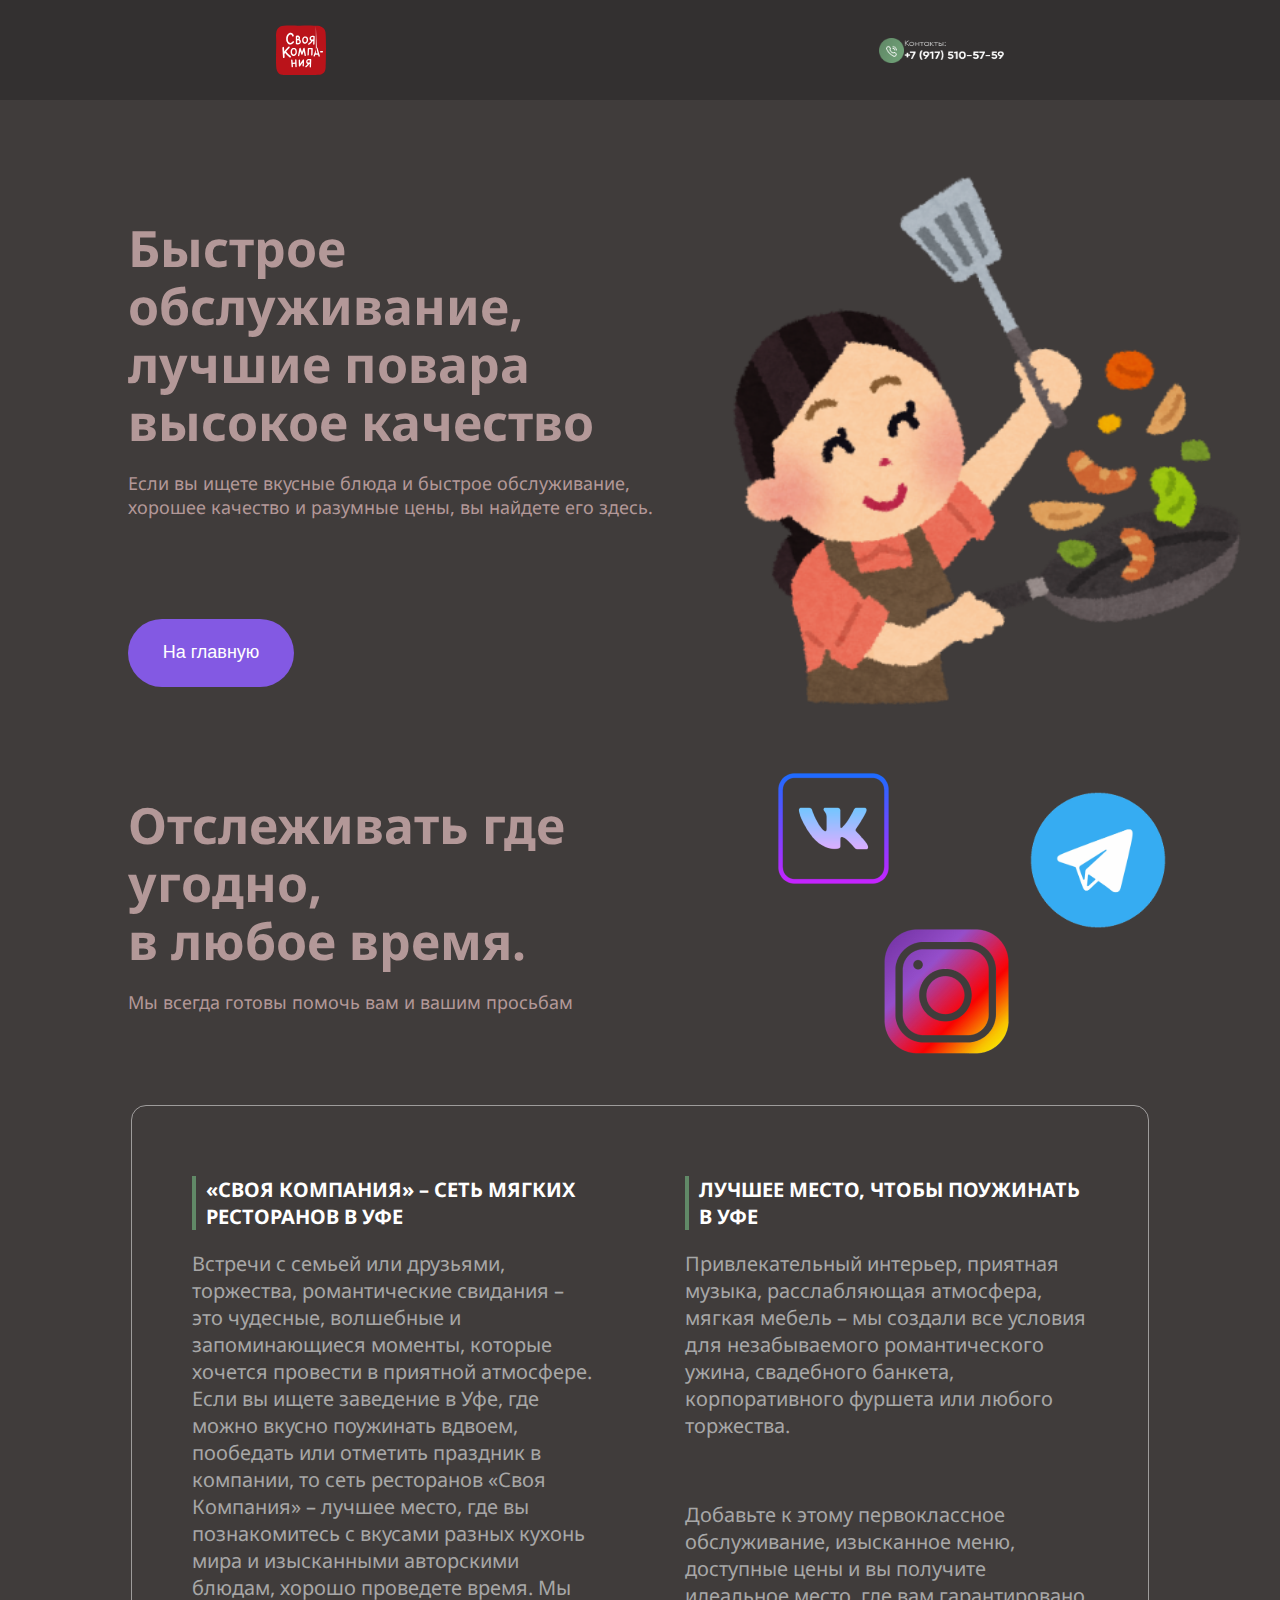
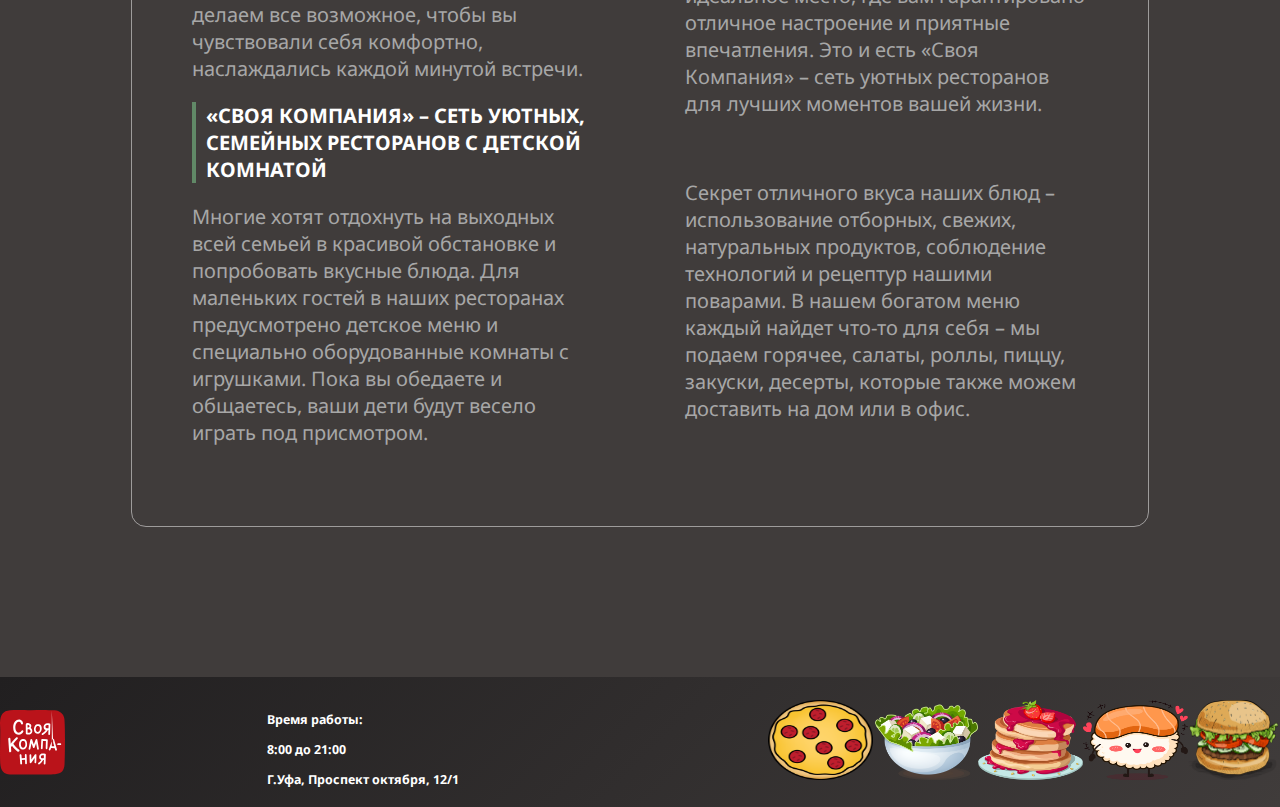
<file: pages/aboutUs.html>
<!DOCTYPE html>
<html lang="en">

<head>
  <meta charset="UTF-8">
  <meta http-equiv="X-UA-Compatible" content="IE=edge">
  <link rel="stylesheet" href="../styles/style.css">
  <meta name="viewport" content="width=device-width, initial-scale=1.0">
  <title>Document</title>
</head>

<body>
  <header>
    <a href="../index.html" class="logo">
      <svg width="73" height="73" viewBox="0 0 73 73" fill="none" xmlns="http://www.w3.org/2000/svg">
        <path fill-rule="evenodd" clip-rule="evenodd"
          d="M0.228241 59.6241C0.666241 68.9941 5.04624 72.4091 11.4702 72.3361H18.2602C22.5672 72.3361 51.4022 72.6991 61.7682 72.0361C69.3602 71.6001 72.0612 67.8961 72.4982 60.9221C72.7902 56.4181 73.5202 21.4771 72.2782 9.92711C71.7682 5.06011 68.1182 2.00911 63.6642 0.70111C61.0362 -0.01589 57.7512 0.34811 54.9782 0.21211C48.2612 -0.08789 41.1802 0.13011 34.6832 0.27511C30.8132 0.34811 18.9882 -0.37889 11.3962 0.27511C3.14824 1.00211 0.373241 5.36011 0.00824065 14.3681C-0.0647593 17.0561 0.373241 20.2521 0.300241 24.0301C0.300241 33.9101 -0.283759 49.7461 0.227241 59.6251L0.228241 59.6241Z"
          fill="#BA131A"></path>
        <path
          d="M25.9233 14.6581C26.0693 15.3121 25.6313 15.9661 24.9733 16.1831C24.8247 16.2346 24.6665 16.2521 24.5102 16.2342C24.354 16.2164 24.2037 16.1636 24.0706 16.0799C23.9374 15.9962 23.8248 15.8837 23.741 15.7506C23.6572 15.6175 23.6043 15.4673 23.5863 15.3111C23.5863 15.3111 23.2213 13.2771 21.3863 13.2041H21.2403C20.2903 13.2041 19.4153 13.7121 18.6853 14.5841C17.8823 15.6011 17.3713 16.9811 17.2253 18.7971V19.3771C17.2253 20.6121 17.3713 21.7021 17.6633 22.5731C17.9553 23.3731 18.3203 24.0991 18.9033 24.5331C19.0493 24.6781 19.1953 24.8231 19.3413 24.8961C19.9983 25.3321 20.7283 25.4761 21.4583 25.4041C22.1883 25.2591 22.9183 24.8961 23.5753 24.1691C23.7953 23.9511 23.9403 23.7331 24.1593 23.4431C24.5243 22.8631 25.3273 22.6431 25.8393 23.0071C26.3513 23.3711 26.4963 24.1071 26.0593 24.6771C25.8327 25.0466 25.5632 25.388 25.2563 25.6941C24.1613 26.8561 22.9203 27.5841 21.6793 27.8011C20.3653 28.0191 19.0513 27.7281 17.9563 27.0011C17.7363 26.8561 17.4463 26.6381 17.2263 26.4211C16.4233 25.6951 15.8393 24.6781 15.4013 23.5151C15.0363 22.3531 14.8173 21.0451 14.8173 19.5921V18.8661C14.8903 16.4691 15.6933 14.5061 16.8613 13.0541C18.1013 11.5291 19.7083 10.6571 21.4613 10.6571H21.7533C25.1833 10.9471 25.9133 14.5801 25.9133 14.6521L25.9233 14.6581ZM48.5533 56.1381C47.8963 57.1551 47.1663 58.0281 46.5093 58.8261C45.7793 59.6261 44.9763 60.2791 44.2463 60.8601C43.8083 61.2231 43.1513 61.1501 42.8593 60.7151C42.5673 60.2801 42.7133 59.6151 43.1513 59.2621C43.8083 58.7541 44.5383 58.1621 45.1953 57.4461L46.3633 56.0661C45.0493 55.7761 43.8813 54.8311 44.0273 52.5791C44.3193 47.4941 50.0133 48.8741 50.7433 49.0921C51.1813 49.1651 51.4733 49.5281 51.4733 50.0361L51.1083 60.2061C51.1083 60.7861 50.5983 61.3061 50.0863 61.3061C49.5023 61.3791 49.0643 60.9431 49.1363 60.3621L49.2823 56.0761C48.9173 56.0761 48.7723 56.1491 48.5523 56.1491L48.5533 56.1381ZM49.2103 53.9581L49.2833 50.9081C48.1883 50.7631 45.9983 50.6181 45.9253 52.5061C45.7793 54.5401 48.0423 54.2491 49.2103 53.9591V53.9581ZM33.1503 50.7621C33.1503 50.1821 33.5883 49.6621 34.1003 49.6001C34.6843 49.5271 35.1223 49.9631 35.1223 50.4721L35.2683 55.7021L39.1383 50.1091C39.5033 49.6011 40.0883 49.4551 40.5253 49.7461C40.8173 49.9641 40.9633 50.2541 40.8903 50.6181L40.7443 58.7541C40.7443 59.3341 40.2343 59.8541 39.7223 59.8541C39.1383 59.9271 38.7003 59.4911 38.7723 58.9101L38.9183 53.9701L35.1953 59.3461C35.0493 59.6361 34.7573 59.7821 34.3923 59.8561C33.8083 59.9291 33.3703 59.4931 33.3703 58.9841L33.1503 50.7741V50.7621ZM24.3903 54.3221L28.0403 53.9591L27.8943 50.5451C27.8943 49.9651 28.3323 49.4451 28.8443 49.3831C29.4283 49.3101 29.8663 49.6731 29.8663 50.2551L30.2313 59.6991C30.2313 60.2791 29.7933 60.7991 29.2813 60.8611C28.6973 60.9341 28.2593 60.5711 28.2593 59.9891L28.1133 55.9211L24.5363 56.2841L24.8283 59.9161C24.9013 60.4961 24.4633 61.0161 23.8783 61.0781C23.2933 61.1401 22.8563 60.7881 22.7833 60.2781L22.0533 50.8341C21.9803 50.2541 22.4183 49.7341 23.0033 49.6721C23.5883 49.6101 24.0253 49.9621 24.0983 50.4721L24.3903 54.3221ZM65.1983 39.4301C64.6143 39.4301 64.2483 38.9941 64.2483 38.4131C64.3213 37.8331 64.7583 37.3961 65.3433 37.3131H67.8253C68.4093 37.3131 68.7753 37.7491 68.7753 38.3301C68.7023 38.9101 68.2653 39.3471 67.6803 39.4301H65.1983ZM58.1903 40.6651L60.8903 40.7381L59.7223 36.5981L58.189340.6661L58.1903 40.6651ZM61.4753 42.8451L57.3873 42.7721L56.7303 44.6621C56.5103 45.2421 55.9273 45.5341 55.4163 45.3881C54.9053 45.2421 54.6133 44.6621 54.8323 44.1531L58.8473 33.1831C59.0673 32.6031 59.6503 32.3111 60.1613 32.4571C60.3027 32.4909 60.432 32.563 60.535 32.6655C60.6381 32.768 60.7108 32.8969 60.7453 33.0381L63.9573 44.2981C64.1033 44.8061 63.8113 45.4601 63.2273 45.6061C62.7173 45.8241 62.1323 45.5331 61.9873 45.0261L61.4773 42.8461L61.4753 42.8451ZM47.8973 42.8451C47.8973 43.4251 47.3873 43.9451 46.8753 43.9451C46.2913 43.9451 45.8533 43.5091 45.9253 43.0011L46.3633 33.7751C46.3633 33.1951 46.8733 32.6751 47.3853 32.6751H47.5313L52.7873 32.7481C53.2973 32.7481 53.6633 33.1841 53.6633 33.6921L53.2983 42.8451C53.2983 43.4251 52.7883 43.9451 52.2763 43.9451C51.6923 44.0181 51.2543 43.5821 51.3263 43.0011L51.5463 34.7911L48.2613 34.7181L47.8963 42.8541L47.8973 42.8451ZM34.1003 43.7891C33.9543 44.3691 33.4433 44.7331 32.9323 44.7331C32.4223 44.6601 32.0563 44.1531 32.1293 43.6331L34.0993 33.5361C34.2453 32.9561 34.7563 32.5921 35.2673 32.5921C35.4463 32.6224 35.6143 32.6986 35.7551 32.8132C35.8958 32.9278 36.0044 33.077 36.0703 33.2461L37.9683 38.7661L39.9383 33.3901C40.1583 32.8101 40.7413 32.5181 41.2523 32.6641C41.6173 32.7371 41.8363 33.1001 41.9093 33.4641L43.6613 43.4161C43.6973 43.684 43.636 43.9559 43.4887 44.1824C43.3414 44.409 43.1177 44.5753 42.8583 44.6511C42.2743 44.7961 41.7633 44.5061 41.6903 43.9251L40.5223 37.4601L38.8423 42.0371C38.7693 42.3271 38.5503 42.5451 38.2583 42.6911C37.7483 42.9091 37.1633 42.6911 37.0183 42.1831L35.4123 37.4611L34.0983 43.7811L34.1003 43.7891ZM25.0483 34.8521C24.6833 34.9971 24.3183 35.2881 24.0983 35.6521C23.8063 36.0881 23.5883 36.5961 23.5143 37.1781C23.2943 38.2781 23.3683 39.5031 23.7343 40.4481C24.0263 41.2481 24.5373 41.7561 25.0483 42.0461C25.4133 42.2641 25.7783 42.2641 26.2163 42.2641C26.5813 42.1911 27.0193 42.0461 27.3113 41.7541C28.7713 40.5921 28.7713 37.9041 28.1873 36.3781C28.0413 35.8701 27.7493 35.5061 27.4573 35.2161C26.8003 34.7081 25.7053 34.5621 25.0473 34.8531L25.0483 34.8521ZM24.4643 32.9621C25.4792 32.5991 26.5885 32.5991 27.6033 32.9621C28.7713 33.3981 29.5733 34.3421 30.0133 35.5771C30.4533 36.8121 30.5233 38.4101 30.3783 39.7901V40.0081C30.1583 41.4611 29.3563 42.6231 28.4083 43.4221C27.7513 43.9321 27.0213 44.2941 26.2083 44.3661C25.4053 44.5111 24.6753 44.3661 23.9453 44.0031C23.0693 43.5671 22.3393 42.6951 21.8283 41.4611C21.3183 40.0081 21.1713 38.4111 21.4633 36.9571C21.6093 36.0851 21.9733 35.2871 22.4133 34.5601C22.9973 33.8341 23.6533 33.2531 24.4573 32.9621H24.4643ZM21.4713 44.6581C21.9813 45.0211 22.0553 45.8201 21.6173 46.4011C21.1793 46.9821 20.4493 47.1271 19.9373 46.7641C18.6973 45.8201 17.2373 44.5121 15.9223 43.1321C15.0463 42.1881 14.1703 41.1721 13.4403 40.0821L12.3453 41.7521L12.6373 46.1101C12.7103 46.7641 12.1993 47.4181 11.5423 47.5631C10.8853 47.7081 10.3023 47.2001 10.2283 46.5461L9.27832 32.6711C9.20532 32.0171 9.71632 31.3631 10.3733 31.2181C11.0303 31.0731 11.6133 31.5811 11.6873 32.2351L12.0523 37.9011L13.6583 35.7941C15.1913 33.9041 16.7243 32.3071 18.1113 30.9271C18.6213 30.4171 19.3513 30.4171 19.7913 30.9271C20.2313 31.4371 20.1563 32.1621 19.6453 32.6701C18.1298 34.0956 16.715 35.6246 15.4113 37.2461C15.2653 37.4641 15.1193 37.6091 14.9013 37.8261C15.7104 39.0334 16.6135 40.175 17.6023 41.2401C18.9893 42.6201 20.3023 43.8551 21.4723 44.6541L21.4713 44.6581ZM53.6643 22.6481C53.1543 23.5201 52.2773 24.5381 51.3283 25.4811C50.3063 26.4981 49.1283 27.4411 48.1163 27.9511C48.0037 28.0192 47.8777 28.0621 47.7469 28.0768C47.6161 28.0915 47.4837 28.0776 47.3588 28.0362C47.2338 27.9947 47.1194 27.9267 47.0233 27.8367C46.9273 27.7467 46.8519 27.637 46.8023 27.5151C46.5823 27.0071 46.8753 26.4151 47.3863 26.1351C48.1893 25.6991 49.1383 24.9731 50.0143 24.1011C50.5243 23.5911 51.0363 23.0011 51.4013 22.5031C50.0873 22.1401 49.2013 21.2681 48.9913 19.5251C48.9183 19.0171 48.9913 18.4251 49.1373 17.9271C49.3573 17.2011 49.7213 16.4741 50.3773 15.9671C51.0333 15.4601 51.8373 15.0951 52.9323 14.9501C53.7353 14.8771
54.6843 14.9501 55.8523 15.2501C56.2903 15.3231 56.5823 15.6861 56.5823 16.1941L56.2173 26.9441C56.2173 27.5241 55.7073 28.0441 55.1953 28.0441C54.6113 28.1171 54.1733 27.6811 54.2453 27.1001L54.3913 22.5961C54.1713 22.5961 53.9533 22.5961 53.6613 22.6691L53.6643 22.6481ZM54.4673 20.4681L54.6133 17.0541C53.9563 16.9091 53.4453 16.9091 52.9333 16.9091C52.3493 16.9821 51.9113 17.1271 51.6193 17.3451C51.3993 17.5631 51.1813 17.8531 51.1093 18.1451C51.1093 18.5081 51.0363 18.7991 51.1093 19.0891C51.1823 19.9611 51.6193 20.3241 52.2773 20.4691C52.8613 20.6871 53.6643 20.6141 54.4773 20.4691L54.4673 20.4681ZM41.8373 17.9981C41.2533 18.2161 40.8153 18.6521 40.5233 19.2331C40.2313 19.8871 40.0133 20.6861 40.0853 21.4851C40.0853 21.9951 40.1583 22.5851 40.3773 23.0111C40.5973 23.6651 41.0343 24.1731 41.3993 24.3911C41.7643 24.6091 42.1293 24.6091 42.4943 24.6091C42.8593 24.5361 43.2243 24.3911 43.5893 24.1731C44.0993 23.8101 44.5393 23.1561 44.6843 22.4301C44.7573 21.9201 44.8303 21.3301 44.8303 20.8321C44.8303 20.1061 44.6843 19.4521 44.3923 18.9421C44.1003 18.3621 43.5893 18.0701 43.0053 17.9981C42.6403 17.9251 42.2023 17.9251 41.8373 17.9981ZM41.3273 16.1081C41.7745 15.9594 42.2431 15.8857 42.7143 15.8901C43.0793 15.8901 43.4443 15.8901 43.8093 15.9631C44.9773 16.1811 45.7793 16.8351 46.2193 17.7061C46.6573 18.5061 46.8763 19.5221 46.8763 20.4661C46.8763 21.1921 46.8033 21.9191 46.6563 22.5731C46.3643 23.9531 45.6343 24.9701 44.6863 25.6971C44.3943 25.9151 44.0293 26.1331 43.6643 26.2771C42.8613 26.6401 41.9843 26.7131 41.1093 26.4951C40.831 26.4306 40.5614 26.3329 40.3063 26.2041C39.5033 25.7681 38.8463 25.0421 38.4813 23.8791C38.248 23.176 38.1248 22.4409 38.1163 21.7001C38.1163 20.6001 38.3363 19.4481 38.8463 18.4301C39.3563 17.3301 40.1603 16.5401 41.3283 16.1051L41.3273 16.1081ZM30.9603 19.7421C31.5443 19.6691 32.0553 19.5971 32.4933 19.3791C32.6991 19.2646 32.8694 19.0955 32.9853 18.8905C33.1012 18.6855 33.1583 18.4525 33.1503 18.2171C33.1503 18.0721 33.1503 17.9271 33.0773 17.8541C32.7853 17.0541 31.8373 16.7541 30.9603 16.8371V19.7431V19.7421ZM30.9603 21.7761V25.5531C31.1803 25.5531 31.3983 25.6261 31.5443 25.6261C32.4203 25.6261 33.0773 25.4811 33.5883 25.1901C34.0263 24.9001 34.3183 24.5361 34.3183 24.0281C34.3913 22.7201 33.4423 21.7031 32.2743 21.7031C31.8363 21.6301 31.3243 21.7761 30.9603 21.7761ZM35.1203 17.9991C35.1203 18.8711 34.9003 19.5971 34.4633 20.1791C34.7553 20.3241 34.9733 20.5421 35.1933 20.7591C35.8503 21.4851 36.2883 22.4291 36.3613 23.4471C36.4343 26.3531 33.8793 27.7331 31.2613 27.5871C30.7513 27.5871 30.2393 27.5141 29.6553 27.3691C29.2903 27.2961 28.9983 26.9331 28.9983 26.4971L28.9253 16.1821C28.9253 15.6741 29.2173 15.2381 29.7283 15.0201C30.3123 14.8021 30.8963 14.7301 31.4083 14.7301C32.2113 14.7301 33.0143 14.9481 33.6083 15.3101C34.2653 15.6731 34.7763 16.2541 34.9953 16.9801C35.0683 17.3431 35.1413 17.6341 35.1413 17.9971L35.1203 17.9991Z"
          fill="white"></path>
      </svg>
    </a>
    <a href="tel:89175105759" class="contacts">
      <img src="../media/Calling.png" alt="phone icon" />
      <img src="../media/Контакты_ +7 (917) 510-57-59.png" alt="number" />
    </a>
    <!-- <a href="/pages/login.html" class="login">
      <svg width="24" height="24" viewBox="0 0 24 24" fill="none" xmlns="http://www.w3.org/2000/svg">
        <circle cx="11.5788" cy="7.27803" r="4.77803" stroke="white" stroke-width="1.5" stroke-linecap="round"
          stroke-linejoin="round" />
        <path fill-rule="evenodd" clip-rule="evenodd"
          d="M4.00002 18.7014C3.99873 18.3655 4.07385 18.0337 4.2197 17.7311C4.67736 16.8158 5.96798 16.3307 7.03892 16.111C7.81128 15.9462 8.59431 15.836 9.38217 15.7815C10.8408 15.6533 12.3079 15.6533 13.7666 15.7815C14.5544 15.8367 15.3374 15.9468 16.1099 16.111C17.1808 16.3307 18.4714 16.77 18.9291 17.7311C19.2224 18.3479 19.2224 19.064 18.9291 19.6808C18.4714 20.6419 17.1808 21.0812 16.1099 21.2918C15.3384 21.4634 14.5551 21.5766 13.7666 21.6304C12.5794 21.7311 11.3866 21.7494 10.1968 21.6854C9.92221 21.6854 9.65677 21.6854 9.38217 21.6304C8.59663 21.5773 7.81632 21.4641 7.04807 21.2918C5.96798 21.0812 4.68652 20.6419 4.2197 19.6808C4.0746 19.3747 3.99955 19.0401 4.00002 18.7014Z"
          stroke="white" stroke-width="1.5" stroke-linecap="round" stroke-linejoin="round" />
      </svg>
      Войти
    </a> -->
  </header>

  <div class="main">
    <div class="greetings">
      <div class="greetings__body">
        <div class="greetings__title"> Быстрое обслуживание, <br>
          лучшие повара <br>
          высокое качество
        </div>
        <div class="greetings__text">
          Если вы ищете вкусные блюда и быстрое обслуживание,
          хорошее качество и разумные цены,
          вы найдете его здесь.
        </div>
        <a href="../index.html">
          <button class="greetings__button">
            На главную
          </button>
        </a>
      </div>
      <div class="greetings__image">
        <img src="../media/Povor.png" alt="Повор">
      </div>
    </div>

    <div class="navigation">
      <div class="navigation__body">
        <div class="navigation__title">
          Отслеживать
          где угодно, <br>
          в любое время.
        </div>
        <div class="navigation__text">
          Мы всегда готовы помочь вам
          и вашим просьбам
        </div>
      </div>
      <div class="navigation__image">
        <a class="nav-item-1" href="https://vk.com/sk_withlove"><img src="../media/VK.png" alt="Вконтакте"></a>
        <a class="nav-item-2" href="https://instagram.com/svoya_kompaniya_official?igshid=YmMyMTA2M2Y="> <img
            src="../media/Inst.png" alt="Инстаграм"></a>
        <a class="nav-item-3" href="https://t.me/+wVzuZGmOj-xkMjVi"><img src="../media/Telega.png" alt="Телеграм"></a>
      </div>
    </div>

    <div class="article">

      <div class="article-body">
        <h1 class="article-h1">«Своя Компания» – сеть мягких ресторанов в Уфе</h1>
        <p class="article-p">
          Встречи с семьей или друзьями, торжества, романтические свидания – это чудесные, волшебные и
          запоминающиеся
          моменты, которые хочется провести в приятной атмосфере.
          Если вы ищете заведение в Уфе, где можно вкусно поужинать вдвоем, пообедать или отметить праздник в
          компании, то сеть ресторанов
          «Своя Компания» – лучшее место, где вы познакомитесь с вкусами разных кухонь мира и изысканными авторскими
          блюдам, хорошо проведете время.
          Мы делаем все возможное, чтобы вы чувствовали себя комфортно, наслаждались каждой минутой встречи.
        </p>
        <h1 class="article-h1">«Своя Компания» – сеть уютных, семейных ресторанов с детской комнатой</h1>
        <p class="article-p">
          Многие хотят отдохнуть на выходных всей семьей в красивой обстановке и попробовать вкусные блюда. Для
          маленьких гостей в наших ресторанах предусмотрено детское меню и специально оборудованные комнаты с
          игрушками. Пока вы обедаете и общаетесь, ваши дети будут весело играть под присмотром.
        </p>

      </div>


      <div class="article-body">
        <h1 class="article-h1">Лучшее место, чтобы поужинать в Уфе</h1>
        <p class="article-p">
          Привлекательный интерьер, приятная музыка, расслабляющая атмосфера, мягкая мебель – мы создали все условия
          для незабываемого романтического ужина, свадебного банкета, корпоративного фуршета или любого торжества.
        </p>
        <br />
        <p class="article-p">
          Добавьте к этому первоклассное обслуживание, изысканное меню, доступные цены и вы получите идеальное место,
          где вам гарантировано отличное настроение и приятные впечатления. Это и есть «Своя Компания» – сеть уютных
          ресторанов для лучших моментов вашей жизни.
        </p>
        <br />
        <p class="article-p">
          Секрет отличного вкуса наших блюд – использование отборных, свежих, натуральных продуктов, соблюдение
          технологий и рецептур нашими поварами. В нашем богатом меню каждый найдет что-то для себя – мы подаем
          горячее, салаты, роллы, пиццу, закуски, десерты, которые также можем доставить на дом или в офис.
        </p>
      </div>

    </div>

    <div class="footer">
      <svg width="73" height="73" viewBox="0 0 73 73" fill="none" xmlns="http://www.w3.org/2000/svg">
        <path fill-rule="evenodd" clip-rule="evenodd"
          d="M0.228241 59.6241C0.666241 68.9941 5.04624 72.4091 11.4702 72.3361H18.2602C22.5672 72.3361 51.4022 72.6991 61.7682 72.0361C69.3602 71.6001 72.0612 67.8961 72.4982 60.9221C72.7902 56.4181 73.5202 21.4771 72.2782 9.92711C71.7682 5.06011 68.1182 2.00911 63.6642 0.70111C61.0362 -0.01589 57.7512 0.34811 54.9782 0.21211C48.2612 -0.08789 41.1802 0.13011 34.6832 0.27511C30.8132 0.34811 18.9882 -0.37889 11.3962 0.27511C3.14824 1.00211 0.373241 5.36011 0.00824065 14.3681C-0.0647593 17.0561 0.373241 20.2521 0.300241 24.0301C0.300241 33.9101 -0.283759 49.7461 0.227241 59.6251L0.228241 59.6241Z"
          fill="#BA131A"></path>
        <path
          d="M25.9233 14.6581C26.0693 15.3121 25.6313 15.9661 24.9733 16.1831C24.8247 16.2346 24.6665 16.2521 24.5102 16.2342C24.354 16.2164 24.2037 16.1636 24.0706 16.0799C23.9374 15.9962 23.8248 15.8837 23.741 15.7506C23.6572 15.6175 23.6043 15.4673 23.5863 15.3111C23.5863 15.3111 23.2213 13.2771 21.3863 13.2041H21.2403C20.2903 13.2041 19.4153 13.7121 18.6853 14.5841C17.8823 15.6011 17.3713 16.9811 17.2253 18.7971V19.3771C17.2253 20.6121 17.3713 21.7021 17.6633 22.5731C17.9553 23.3731 18.3203 24.0991 18.9033 24.5331C19.0493 24.6781 19.1953 24.8231 19.3413 24.8961C19.9983 25.3321 20.7283 25.4761 21.4583 25.4041C22.1883 25.2591 22.9183 24.8961 23.5753 24.1691C23.7953 23.9511 23.9403 23.7331 24.1593 23.4431C24.5243 22.8631 25.3273 22.6431 25.8393 23.0071C26.3513 23.3711 26.4963 24.1071 26.0593 24.6771C25.8327 25.0466 25.5632 25.388 25.2563 25.6941C24.1613 26.8561 22.9203 27.5841 21.6793 27.8011C20.3653 28.0191 19.0513 27.7281 17.9563 27.0011C17.7363 26.8561 17.4463 26.6381 17.2263 26.4211C16.4233 25.6951 15.8393 24.6781 15.4013 23.5151C15.0363 22.3531 14.8173 21.0451 14.8173 19.5921V18.8661C14.8903 16.4691 15.6933 14.5061 16.8613 13.0541C18.1013 11.5291 19.7083 10.6571 21.4613 10.6571H21.7533C25.1833 10.9471 25.9133 14.5801 25.9133 14.6521L25.9233 14.6581ZM48.5533 56.1381C47.8963 57.1551 47.1663 58.0281 46.5093 58.8261C45.7793 59.6261 44.9763 60.2791 44.2463 60.8601C43.8083 61.2231 43.1513 61.1501 42.8593 60.7151C42.5673 60.2801 42.7133 59.6151 43.1513 59.2621C43.8083 58.7541 44.5383 58.1621 45.1953 57.4461L46.3633 56.0661C45.0493 55.7761 43.8813 54.8311 44.0273 52.5791C44.3193 47.4941 50.0133 48.8741 50.7433 49.0921C51.1813 49.1651 51.4733 49.5281 51.4733 50.0361L51.1083 60.2061C51.1083 60.7861 50.5983 61.3061 50.0863 61.3061C49.5023 61.3791 49.0643 60.9431 49.1363 60.3621L49.2823 56.0761C48.9173 56.0761 48.7723 56.1491 48.5523 56.1491L48.5533 56.1381ZM49.2103 53.9581L49.2833 50.9081C48.1883 50.7631 45.9983 50.6181 45.9253 52.5061C45.7793 54.5401 48.0423 54.2491 49.2103 53.9591V53.9581ZM33.1503 50.7621C33.1503 50.1821 33.5883 49.6621 34.1003 49.6001C34.6843 49.5271 35.1223 49.9631 35.1223 50.4721L35.2683 55.7021L39.1383 50.1091C39.5033 49.6011 40.0883 49.4551 40.5253 49.7461C40.8173 49.9641 40.9633 50.2541 40.8903 50.6181L40.7443 58.7541C40.7443 59.3341 40.2343 59.8541 39.7223 59.8541C39.1383 59.9271 38.7003 59.4911 38.7723 58.9101L38.9183 53.9701L35.1953 59.3461C35.0493 59.6361 34.7573 59.7821 34.3923 59.8561C33.8083 59.9291 33.3703 59.4931 33.3703 58.9841L33.1503 50.7741V50.7621ZM24.3903 54.3221L28.0403 53.9591L27.8943 50.5451C27.8943 49.9651 28.3323 49.4451 28.8443 49.3831C29.4283 49.3101 29.8663 49.6731 29.8663 50.2551L30.2313 59.6991C30.2313 60.2791 29.7933 60.7991 29.2813 60.8611C28.6973 60.9341 28.2593 60.5711 28.2593 59.9891L28.1133 55.9211L24.5363 56.2841L24.8283 59.9161C24.9013 60.4961 24.4633 61.0161 23.8783 61.0781C23.2933 61.1401 22.8563 60.7881 22.7833 60.2781L22.0533 50.8341C21.9803 50.2541 22.4183 49.7341 23.0033 49.6721C23.5883 49.6101 24.0253 49.9621 24.0983 50.4721L24.3903 54.3221ZM65.1983 39.4301C64.6143 39.4301 64.2483 38.9941 64.2483 38.4131C64.3213 37.8331 64.7583 37.3961 65.3433 37.3131H67.8253C68.4093 37.3131 68.7753 37.7491 68.7753 38.3301C68.7023 38.9101 68.2653 39.3471 67.6803 39.4301H65.1983ZM58.1903 40.6651L60.8903 40.7381L59.7223 36.5981L58.189340.6661L58.1903 40.6651ZM61.4753 42.8451L57.3873 42.7721L56.7303 44.6621C56.5103 45.2421 55.9273 45.5341 55.4163 45.3881C54.9053 45.2421 54.6133 44.6621 54.8323 44.1531L58.8473 33.1831C59.0673 32.6031 59.6503 32.3111 60.1613 32.4571C60.3027 32.4909 60.432 32.563 60.535 32.6655C60.6381 32.768 60.7108 32.8969 60.7453 33.0381L63.9573 44.2981C64.1033 44.8061 63.8113 45.4601 63.2273 45.6061C62.7173 45.8241 62.1323 45.5331 61.9873 45.0261L61.4773 42.8461L61.4753 42.8451ZM47.8973 42.8451C47.8973 43.4251 47.3873 43.9451 46.8753 43.9451C46.2913 43.9451 45.8533 43.5091 45.9253 43.0011L46.3633 33.7751C46.3633 33.1951 46.8733 32.6751 47.3853 32.6751H47.5313L52.7873 32.7481C53.2973 32.7481 53.6633 33.1841 53.6633 33.6921L53.2983 42.8451C53.2983 43.4251 52.7883 43.9451 52.2763 43.9451C51.6923 44.0181 51.2543 43.5821 51.3263 43.0011L51.5463 34.7911L48.2613 34.7181L47.8963 42.8541L47.8973 42.8451ZM34.1003 43.7891C33.9543 44.3691 33.4433 44.7331 32.9323 44.7331C32.4223 44.6601 32.0563 44.1531 32.1293 43.6331L34.0993 33.5361C34.2453 32.9561 34.7563 32.5921 35.2673 32.5921C35.4463 32.6224 35.6143 32.6986 35.7551 32.8132C35.8958 32.9278 36.0044 33.077 36.0703 33.2461L37.9683 38.7661L39.9383 33.3901C40.1583 32.8101 40.7413 32.5181 41.2523 32.6641C41.6173 32.7371 41.8363 33.1001 41.9093 33.4641L43.6613 43.4161C43.6973 43.684 43.636 43.9559 43.4887 44.1824C43.3414 44.409 43.1177 44.5753 42.8583 44.6511C42.2743 44.7961 41.7633 44.5061 41.6903 43.9251L40.5223 37.4601L38.8423 42.0371C38.7693 42.3271 38.5503 42.5451 38.2583 42.6911C37.7483 42.9091 37.1633 42.6911 37.0183 42.1831L35.4123 37.4611L34.0983 43.7811L34.1003 43.7891ZM25.0483 34.8521C24.6833 34.9971 24.3183 35.2881 24.0983 35.6521C23.8063 36.0881 23.5883 36.5961 23.5143 37.1781C23.2943 38.2781 23.3683 39.5031 23.7343 40.4481C24.0263 41.2481 24.5373 41.7561 25.0483 42.0461C25.4133 42.2641 25.7783 42.2641 26.2163 42.2641C26.5813 42.1911 27.0193 42.0461 27.3113 41.7541C28.7713 40.5921 28.7713 37.9041 28.1873 36.3781C28.0413 35.8701 27.7493 35.5061 27.4573 35.2161C26.8003 34.7081 25.7053 34.5621 25.0473 34.8531L25.0483 34.8521ZM24.4643 32.9621C25.4792 32.5991 26.5885 32.5991 27.6033 32.9621C28.7713 33.3981 29.5733 34.3421 30.0133 35.5771C30.4533 36.8121 30.5233 38.4101 30.3783 39.7901V40.0081C30.1583 41.4611 29.3563 42.6231 28.4083 43.4221C27.7513 43.9321 27.0213 44.2941 26.2083 44.3661C25.4053 44.5111 24.6753 44.3661 23.9453 44.0031C23.0693 43.5671 22.3393 42.6951 21.8283 41.4611C21.3183 40.0081 21.1713 38.4111 21.4633 36.9571C21.6093 36.0851 21.9733 35.2871 22.4133 34.5601C22.9973 33.8341 23.6533 33.2531 24.4573 32.9621H24.4643ZM21.4713 44.6581C21.9813 45.0211 22.0553 45.8201 21.6173 46.4011C21.1793 46.9821 20.4493 47.1271 19.9373 46.7641C18.6973 45.8201 17.2373 44.5121 15.9223 43.1321C15.0463 42.1881 14.1703 41.1721 13.4403 40.0821L12.3453 41.7521L12.6373 46.1101C12.7103 46.7641 12.1993 47.4181 11.5423 47.5631C10.8853 47.7081 10.3023 47.2001 10.2283 46.5461L9.27832 32.6711C9.20532 32.0171 9.71632 31.3631 10.3733 31.2181C11.0303 31.0731 11.6133 31.5811 11.6873 32.2351L12.0523 37.9011L13.6583 35.7941C15.1913 33.9041 16.7243 32.3071 18.1113 30.9271C18.6213 30.4171 19.3513 30.4171 19.7913 30.9271C20.2313 31.4371 20.1563 32.1621 19.6453 32.6701C18.1298 34.0956 16.715 35.6246 15.4113 37.2461C15.2653 37.4641 15.1193 37.6091 14.9013 37.8261C15.7104 39.0334 16.6135 40.175 17.6023 41.2401C18.9893 42.6201 20.3023 43.8551 21.4723 44.6541L21.4713 44.6581ZM53.6643 22.6481C53.1543 23.5201 52.2773 24.5381 51.3283 25.4811C50.3063 26.4981 49.1283 27.4411 48.1163 27.9511C48.0037 28.0192 47.8777 28.0621 47.7469 28.0768C47.6161 28.0915 47.4837 28.0776 47.3588 28.0362C47.2338 27.9947 47.1194 27.9267 47.0233 27.8367C46.9273 27.7467 46.8519 27.637 46.8023 27.5151C46.5823 27.0071 46.8753 26.4151 47.3863 26.1351C48.1893 25.6991 49.1383 24.9731 50.0143 24.1011C50.5243 23.5911 51.0363 23.0011 51.4013 22.5031C50.0873 22.1401 49.2013 21.2681 48.9913 19.5251C48.9183 19.0171 48.9913 18.4251 49.1373 17.9271C49.3573 17.2011 49.7213 16.4741 50.3773 15.9671C51.0333 15.4601 51.8373 15.0951 52.9323 14.9501C53.7353 14.8771
54.6843 14.9501 55.8523 15.2501C56.2903 15.3231 56.5823 15.6861 56.5823 16.1941L56.2173 26.9441C56.2173 27.5241 55.7073 28.0441 55.1953 28.0441C54.6113 28.1171 54.1733 27.6811 54.2453 27.1001L54.3913 22.5961C54.1713 22.5961 53.9533 22.5961 53.6613 22.6691L53.6643 22.6481ZM54.4673 20.4681L54.6133 17.0541C53.9563 16.9091 53.4453 16.9091 52.9333 16.9091C52.3493 16.9821 51.9113 17.1271 51.6193 17.3451C51.3993 17.5631 51.1813 17.8531 51.1093 18.1451C51.1093 18.5081 51.0363 18.7991 51.1093 19.0891C51.1823 19.9611 51.6193 20.3241 52.2773 20.4691C52.8613 20.6871 53.6643 20.6141 54.4773 20.4691L54.4673 20.4681ZM41.8373 17.9981C41.2533 18.2161 40.8153 18.6521 40.5233 19.2331C40.2313 19.8871 40.0133 20.6861 40.0853 21.4851C40.0853 21.9951 40.1583 22.5851 40.3773 23.0111C40.5973 23.6651 41.0343 24.1731 41.3993 24.3911C41.7643 24.6091 42.1293 24.6091 42.4943 24.6091C42.8593 24.5361 43.2243 24.3911 43.5893 24.1731C44.0993 23.8101 44.5393 23.1561 44.6843 22.4301C44.7573 21.9201 44.8303 21.3301 44.8303 20.8321C44.8303 20.1061 44.6843 19.4521 44.3923 18.9421C44.1003 18.3621 43.5893 18.0701 43.0053 17.9981C42.6403 17.9251 42.2023 17.9251 41.8373 17.9981ZM41.3273 16.1081C41.7745 15.9594 42.2431 15.8857 42.7143 15.8901C43.0793 15.8901 43.4443 15.8901 43.8093 15.9631C44.9773 16.1811 45.7793 16.8351 46.2193 17.7061C46.6573 18.5061 46.8763 19.5221 46.8763 20.4661C46.8763 21.1921 46.8033 21.9191 46.6563 22.5731C46.3643 23.9531 45.6343 24.9701 44.6863 25.6971C44.3943 25.9151 44.0293 26.1331 43.6643 26.2771C42.8613 26.6401 41.9843 26.7131 41.1093 26.4951C40.831 26.4306 40.5614 26.3329 40.3063 26.2041C39.5033 25.7681 38.8463 25.0421 38.4813 23.8791C38.248 23.176 38.1248 22.4409 38.1163 21.7001C38.1163 20.6001 38.3363 19.4481 38.8463 18.4301C39.3563 17.3301 40.1603 16.5401 41.3283 16.1051L41.3273 16.1081ZM30.9603 19.7421C31.5443 19.6691 32.0553 19.5971 32.4933 19.3791C32.6991 19.2646 32.8694 19.0955 32.9853 18.8905C33.1012 18.6855 33.1583 18.4525 33.1503 18.2171C33.1503 18.0721 33.1503 17.9271 33.0773 17.8541C32.7853 17.0541 31.8373 16.7541 30.9603 16.8371V19.7431V19.7421ZM30.9603 21.7761V25.5531C31.1803 25.5531 31.3983 25.6261 31.5443 25.6261C32.4203 25.6261 33.0773 25.4811 33.5883 25.1901C34.0263 24.9001 34.3183 24.5361 34.3183 24.0281C34.3913 22.7201 33.4423 21.7031 32.2743 21.7031C31.8363 21.6301 31.3243 21.7761 30.9603 21.7761ZM35.1203 17.9991C35.1203 18.8711 34.9003 19.5971 34.4633 20.1791C34.7553 20.3241 34.9733 20.5421 35.1933 20.7591C35.8503 21.4851 36.2883 22.4291 36.3613 23.4471C36.4343 26.3531 33.8793 27.7331 31.2613 27.5871C30.7513 27.5871 30.2393 27.5141 29.6553 27.3691C29.2903 27.2961 28.9983 26.9331 28.9983 26.4971L28.9253 16.1821C28.9253 15.6741 29.2173 15.2381 29.7283 15.0201C30.3123 14.8021 30.8963 14.7301 31.4083 14.7301C32.2113 14.7301 33.0143 14.9481 33.6083 15.3101C34.2653 15.6731 34.7763 16.2541 34.9953 16.9801C35.0683 17.3431 35.1413 17.6341 35.1413 17.9971L35.1203 17.9991Z"
          fill="white"></path>
      </svg>
      <div class="logosFooter">
        <h5>Время работы:</h5>
        <h5>8:00 до 21:00</h5>
        <h5>Г.Уфа, Проспект октября, 12/1</h5>
      </div>
      <div class="aboutus">
        <div class="eat">
          <div class="eat-item size">
            <img src="../media/PIZZAA.png" alt="Пицца">
          </div>
          <div class="eat-item size">
            <img src="../media/Salats.png" alt="Салат">
          </div>
          <div class="eat-item size">
            <img src="../media/blini.png" alt="Блинчики">
          </div>

          <div class="eat-item size">
            <img src="../media/ROLL.png" alt="Ролл">
          </div>
          <div class="eat-item">
            <img src="../media/burger.png" alt="Бургер">
          </div>
        </div>
      </div>


    </div>
    <div class="space"></div>
  </div>
</body>

</html>
</file>
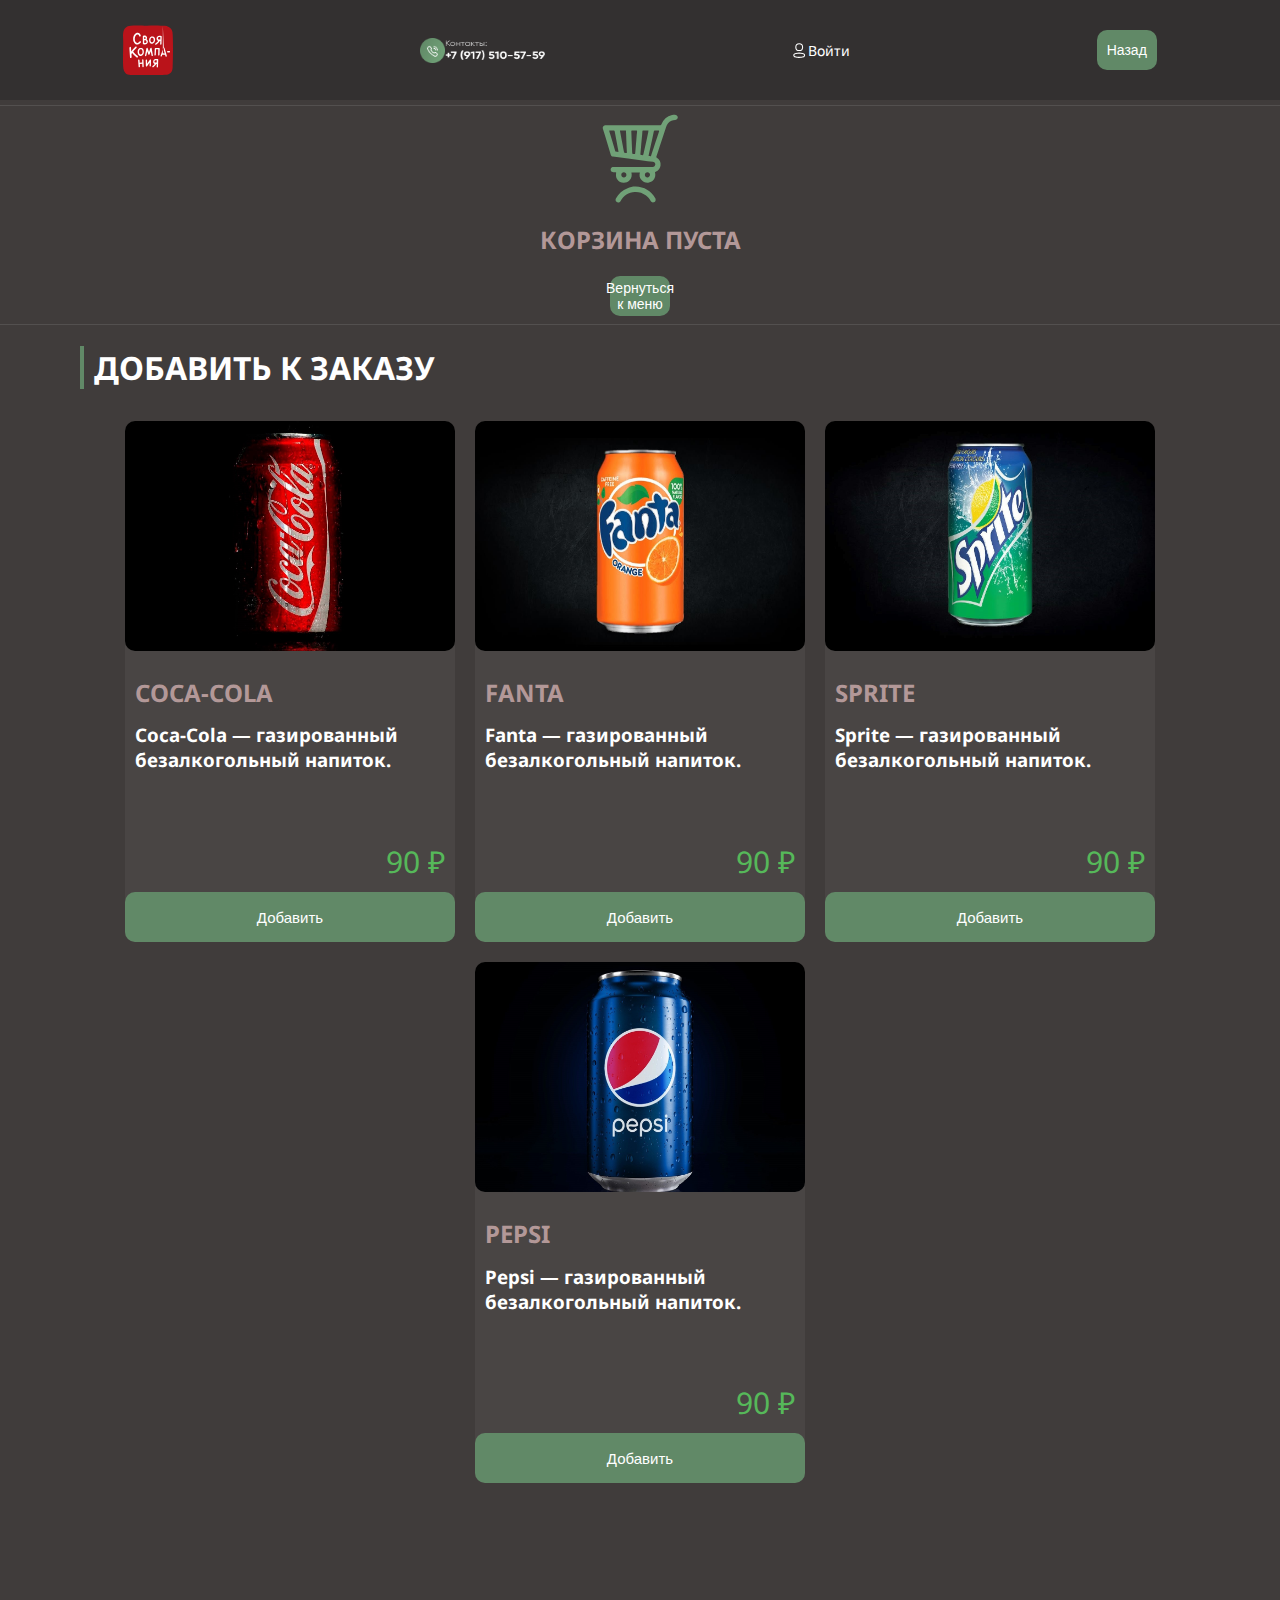
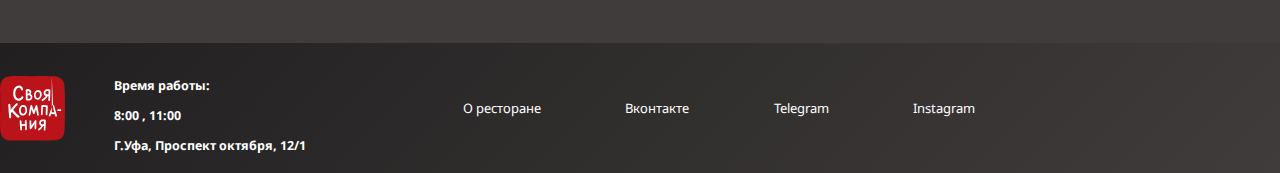
<file: pages/cart.html>
<!DOCTYPE html>
<html lang="en">

<head>
	<meta charset="UTF-8" />
	<meta http-equiv="X-UA-Compatible" content="IE=edge" />
	<meta name="viewport" content="width=device-width, initial-scale=1.0" />
	<link rel="stylesheet" href="../styles/style.css" />
	<title>RestikProject</title>
</head>

<body>
	<header>
		<a href="../index.html" class="logo">
			<svg width="73" height="73" viewBox="0 0 73 73" fill="none" xmlns="http://www.w3.org/2000/svg">
				<path fill-rule="evenodd" clip-rule="evenodd"
					d="M0.228241 59.6241C0.666241 68.9941 5.04624 72.4091 11.4702 72.3361H18.2602C22.5672 72.3361 51.4022 72.6991 61.7682 72.0361C69.3602 71.6001 72.0612 67.8961 72.4982 60.9221C72.7902 56.4181 73.5202 21.4771 72.2782 9.92711C71.7682 5.06011 68.1182 2.00911 63.6642 0.70111C61.0362 -0.01589 57.7512 0.34811 54.9782 0.21211C48.2612 -0.08789 41.1802 0.13011 34.6832 0.27511C30.8132 0.34811 18.9882 -0.37889 11.3962 0.27511C3.14824 1.00211 0.373241 5.36011 0.00824065 14.3681C-0.0647593 17.0561 0.373241 20.2521 0.300241 24.0301C0.300241 33.9101 -0.283759 49.7461 0.227241 59.6251L0.228241 59.6241Z"
					fill="#BA131A"></path>
				<path
					d="M25.9233 14.6581C26.0693 15.3121 25.6313 15.9661 24.9733 16.1831C24.8247 16.2346 24.6665 16.2521 24.5102 16.2342C24.354 16.2164 24.2037 16.1636 24.0706 16.0799C23.9374 15.9962 23.8248 15.8837 23.741 15.7506C23.6572 15.6175 23.6043 15.4673 23.5863 15.3111C23.5863 15.3111 23.2213 13.2771 21.3863 13.2041H21.2403C20.2903 13.2041 19.4153 13.7121 18.6853 14.5841C17.8823 15.6011 17.3713 16.9811 17.2253 18.7971V19.3771C17.2253 20.6121 17.3713 21.7021 17.6633 22.5731C17.9553 23.3731 18.3203 24.0991 18.9033 24.5331C19.0493 24.6781 19.1953 24.8231 19.3413 24.8961C19.9983 25.3321 20.7283 25.4761 21.4583 25.4041C22.1883 25.2591 22.9183 24.8961 23.5753 24.1691C23.7953 23.9511 23.9403 23.7331 24.1593 23.4431C24.5243 22.8631 25.3273 22.6431 25.8393 23.0071C26.3513 23.3711 26.4963 24.1071 26.0593 24.6771C25.8327 25.0466 25.5632 25.388 25.2563 25.6941C24.1613 26.8561 22.9203 27.5841 21.6793 27.8011C20.3653 28.0191 19.0513 27.7281 17.9563 27.0011C17.7363 26.8561 17.4463 26.6381 17.2263 26.4211C16.4233 25.6951 15.8393 24.6781 15.4013 23.5151C15.0363 22.3531 14.8173 21.0451 14.8173 19.5921V18.8661C14.8903 16.4691 15.6933 14.5061 16.8613 13.0541C18.1013 11.5291 19.7083 10.6571 21.4613 10.6571H21.7533C25.1833 10.9471 25.9133 14.5801 25.9133 14.6521L25.9233 14.6581ZM48.5533 56.1381C47.8963 57.1551 47.1663 58.0281 46.5093 58.8261C45.7793 59.6261 44.9763 60.2791 44.2463 60.8601C43.8083 61.2231 43.1513 61.1501 42.8593 60.7151C42.5673 60.2801 42.7133 59.6151 43.1513 59.2621C43.8083 58.7541 44.5383 58.1621 45.1953 57.4461L46.3633 56.0661C45.0493 55.7761 43.8813 54.8311 44.0273 52.5791C44.3193 47.4941 50.0133 48.8741 50.7433 49.0921C51.1813 49.1651 51.4733 49.5281 51.4733 50.0361L51.1083 60.2061C51.1083 60.7861 50.5983 61.3061 50.0863 61.3061C49.5023 61.3791 49.0643 60.9431 49.1363 60.3621L49.2823 56.0761C48.9173 56.0761 48.7723 56.1491 48.5523 56.1491L48.5533 56.1381ZM49.2103 53.9581L49.2833 50.9081C48.1883 50.7631 45.9983 50.6181 45.9253 52.5061C45.7793 54.5401 48.0423 54.2491 49.2103 53.9591V53.9581ZM33.1503 50.7621C33.1503 50.1821 33.5883 49.6621 34.1003 49.6001C34.6843 49.5271 35.1223 49.9631 35.1223 50.4721L35.2683 55.7021L39.1383 50.1091C39.5033 49.6011 40.0883 49.4551 40.5253 49.7461C40.8173 49.9641 40.9633 50.2541 40.8903 50.6181L40.7443 58.7541C40.7443 59.3341 40.2343 59.8541 39.7223 59.8541C39.1383 59.9271 38.7003 59.4911 38.7723 58.9101L38.9183 53.9701L35.1953 59.3461C35.0493 59.6361 34.7573 59.7821 34.3923 59.8561C33.8083 59.9291 33.3703 59.4931 33.3703 58.9841L33.1503 50.7741V50.7621ZM24.3903 54.3221L28.0403 53.9591L27.8943 50.5451C27.8943 49.9651 28.3323 49.4451 28.8443 49.3831C29.4283 49.3101 29.8663 49.6731 29.8663 50.2551L30.2313 59.6991C30.2313 60.2791 29.7933 60.7991 29.2813 60.8611C28.6973 60.9341 28.2593 60.5711 28.2593 59.9891L28.1133 55.9211L24.5363 56.2841L24.8283 59.9161C24.9013 60.4961 24.4633 61.0161 23.8783 61.0781C23.2933 61.1401 22.8563 60.7881 22.7833 60.2781L22.0533 50.8341C21.9803 50.2541 22.4183 49.7341 23.0033 49.6721C23.5883 49.6101 24.0253 49.9621 24.0983 50.4721L24.3903 54.3221ZM65.1983 39.4301C64.6143 39.4301 64.2483 38.9941 64.2483 38.4131C64.3213 37.8331 64.7583 37.3961 65.3433 37.3131H67.8253C68.4093 37.3131 68.7753 37.7491 68.7753 38.3301C68.7023 38.9101 68.2653 39.3471 67.6803 39.4301H65.1983ZM58.1903 40.6651L60.8903 40.7381L59.7223 36.5981L58.189340.6661L58.1903 40.6651ZM61.4753 42.8451L57.3873 42.7721L56.7303 44.6621C56.5103 45.2421 55.9273 45.5341 55.4163 45.3881C54.9053 45.2421 54.6133 44.6621 54.8323 44.1531L58.8473 33.1831C59.0673 32.6031 59.6503 32.3111 60.1613 32.4571C60.3027 32.4909 60.432 32.563 60.535 32.6655C60.6381 32.768 60.7108 32.8969 60.7453 33.0381L63.9573 44.2981C64.1033 44.8061 63.8113 45.4601 63.2273 45.6061C62.7173 45.8241 62.1323 45.5331 61.9873 45.0261L61.4773 42.8461L61.4753 42.8451ZM47.8973 42.8451C47.8973 43.4251 47.3873 43.9451 46.8753 43.9451C46.2913 43.9451 45.8533 43.5091 45.9253 43.0011L46.3633 33.7751C46.3633 33.1951 46.8733 32.6751 47.3853 32.6751H47.5313L52.7873 32.7481C53.2973 32.7481 53.6633 33.1841 53.6633 33.6921L53.2983 42.8451C53.2983 43.4251 52.7883 43.9451 52.2763 43.9451C51.6923 44.0181 51.2543 43.5821 51.3263 43.0011L51.5463 34.7911L48.2613 34.7181L47.8963 42.8541L47.8973 42.8451ZM34.1003 43.7891C33.9543 44.3691 33.4433 44.7331 32.9323 44.7331C32.4223 44.6601 32.0563 44.1531 32.1293 43.6331L34.0993 33.5361C34.2453 32.9561 34.7563 32.5921 35.2673 32.5921C35.4463 32.6224 35.6143 32.6986 35.7551 32.8132C35.8958 32.9278 36.0044 33.077 36.0703 33.2461L37.9683 38.7661L39.9383 33.3901C40.1583 32.8101 40.7413 32.5181 41.2523 32.6641C41.6173 32.7371 41.8363 33.1001 41.9093 33.4641L43.6613 43.4161C43.6973 43.684 43.636 43.9559 43.4887 44.1824C43.3414 44.409 43.1177 44.5753 42.8583 44.6511C42.2743 44.7961 41.7633 44.5061 41.6903 43.9251L40.5223 37.4601L38.8423 42.0371C38.7693 42.3271 38.5503 42.5451 38.2583 42.6911C37.7483 42.9091 37.1633 42.6911 37.0183 42.1831L35.4123 37.4611L34.0983 43.7811L34.1003 43.7891ZM25.0483 34.8521C24.6833 34.9971 24.3183 35.2881 24.0983 35.6521C23.8063 36.0881 23.5883 36.5961 23.5143 37.1781C23.2943 38.2781 23.3683 39.5031 23.7343 40.4481C24.0263 41.2481 24.5373 41.7561 25.0483 42.0461C25.4133 42.2641 25.7783 42.2641 26.2163 42.2641C26.5813 42.1911 27.0193 42.0461 27.3113 41.7541C28.7713 40.5921 28.7713 37.9041 28.1873 36.3781C28.0413 35.8701 27.7493 35.5061 27.4573 35.2161C26.8003 34.7081 25.7053 34.5621 25.0473 34.8531L25.0483 34.8521ZM24.4643 32.9621C25.4792 32.5991 26.5885 32.5991 27.6033 32.9621C28.7713 33.3981 29.5733 34.3421 30.0133 35.5771C30.4533 36.8121 30.5233 38.4101 30.3783 39.7901V40.0081C30.1583 41.4611 29.3563 42.6231 28.4083 43.4221C27.7513 43.9321 27.0213 44.2941 26.2083 44.3661C25.4053 44.5111 24.6753 44.3661 23.9453 44.0031C23.0693 43.5671 22.3393 42.6951 21.8283 41.4611C21.3183 40.0081 21.1713 38.4111 21.4633 36.9571C21.6093 36.0851 21.9733 35.2871 22.4133 34.5601C22.9973 33.8341 23.6533 33.2531 24.4573 32.9621H24.4643ZM21.4713 44.6581C21.9813 45.0211 22.0553 45.8201 21.6173 46.4011C21.1793 46.9821 20.4493 47.1271 19.9373 46.7641C18.6973 45.8201 17.2373 44.5121 15.9223 43.1321C15.0463 42.1881 14.1703 41.1721 13.4403 40.0821L12.3453 41.7521L12.6373 46.1101C12.7103 46.7641 12.1993 47.4181 11.5423 47.5631C10.8853 47.7081 10.3023 47.2001 10.2283 46.5461L9.27832 32.6711C9.20532 32.0171 9.71632 31.3631 10.3733 31.2181C11.0303 31.0731 11.6133 31.5811 11.6873 32.2351L12.0523 37.9011L13.6583 35.7941C15.1913 33.9041 16.7243 32.3071 18.1113 30.9271C18.6213 30.4171 19.3513 30.4171 19.7913 30.9271C20.2313 31.4371 20.1563 32.1621 19.6453 32.6701C18.1298 34.0956 16.715 35.6246 15.4113 37.2461C15.2653 37.4641 15.1193 37.6091 14.9013 37.8261C15.7104 39.0334 16.6135 40.175 17.6023 41.2401C18.9893 42.6201 20.3023 43.8551 21.4723 44.6541L21.4713 44.6581ZM53.6643 22.6481C53.1543 23.5201 52.2773 24.5381 51.3283 25.4811C50.3063 26.4981 49.1283 27.4411 48.1163 27.9511C48.0037 28.0192 47.8777 28.0621 47.7469 28.0768C47.6161 28.0915 47.4837 28.0776 47.3588 28.0362C47.2338 27.9947 47.1194 27.9267 47.0233 27.8367C46.9273 27.7467 46.8519 27.637 46.8023 27.5151C46.5823 27.0071 46.8753 26.4151 47.3863 26.1351C48.1893 25.6991 49.1383 24.9731 50.0143 24.1011C50.5243 23.5911 51.0363 23.0011 51.4013 22.5031C50.0873 22.1401 49.2013 21.2681 48.9913 19.5251C48.9183 19.0171 48.9913 18.4251 49.1373 17.9271C49.3573 17.2011 49.7213 16.4741 50.3773 15.9671C51.0333 15.4601 51.8373 15.0951 52.9323 14.9501C53.7353 14.8771
54.6843 14.9501 55.8523 15.2501C56.2903 15.3231 56.5823 15.6861 56.5823 16.1941L56.2173 26.9441C56.2173 27.5241 55.7073 28.0441 55.1953 28.0441C54.6113 28.1171 54.1733 27.6811 54.2453 27.1001L54.3913 22.5961C54.1713 22.5961 53.9533 22.5961 53.6613 22.6691L53.6643 22.6481ZM54.4673 20.4681L54.6133 17.0541C53.9563 16.9091 53.4453 16.9091 52.9333 16.9091C52.3493 16.9821 51.9113 17.1271 51.6193 17.3451C51.3993 17.5631 51.1813 17.8531 51.1093 18.1451C51.1093 18.5081 51.0363 18.7991 51.1093 19.0891C51.1823 19.9611 51.6193 20.3241 52.2773 20.4691C52.8613 20.6871 53.6643 20.6141 54.4773 20.4691L54.4673 20.4681ZM41.8373 17.9981C41.2533 18.2161 40.8153 18.6521 40.5233 19.2331C40.2313 19.8871 40.0133 20.6861 40.0853 21.4851C40.0853 21.9951 40.1583 22.5851 40.3773 23.0111C40.5973 23.6651 41.0343 24.1731 41.3993 24.3911C41.7643 24.6091 42.1293 24.6091 42.4943 24.6091C42.8593 24.5361 43.2243 24.3911 43.5893 24.1731C44.0993 23.8101 44.5393 23.1561 44.6843 22.4301C44.7573 21.9201 44.8303 21.3301 44.8303 20.8321C44.8303 20.1061 44.6843 19.4521 44.3923 18.9421C44.1003 18.3621 43.5893 18.0701 43.0053 17.9981C42.6403 17.9251 42.2023 17.9251 41.8373 17.9981ZM41.3273 16.1081C41.7745 15.9594 42.2431 15.8857 42.7143 15.8901C43.0793 15.8901 43.4443 15.8901 43.8093 15.9631C44.9773 16.1811 45.7793 16.8351 46.2193 17.7061C46.6573 18.5061 46.8763 19.5221 46.8763 20.4661C46.8763 21.1921 46.8033 21.9191 46.6563 22.5731C46.3643 23.9531 45.6343 24.9701 44.6863 25.6971C44.3943 25.9151 44.0293 26.1331 43.6643 26.2771C42.8613 26.6401 41.9843 26.7131 41.1093 26.4951C40.831 26.4306 40.5614 26.3329 40.3063 26.2041C39.5033 25.7681 38.8463 25.0421 38.4813 23.8791C38.248 23.176 38.1248 22.4409 38.1163 21.7001C38.1163 20.6001 38.3363 19.4481 38.8463 18.4301C39.3563 17.3301 40.1603 16.5401 41.3283 16.1051L41.3273 16.1081ZM30.9603 19.7421C31.5443 19.6691 32.0553 19.5971 32.4933 19.3791C32.6991 19.2646 32.8694 19.0955 32.9853 18.8905C33.1012 18.6855 33.1583 18.4525 33.1503 18.2171C33.1503 18.0721 33.1503 17.9271 33.0773 17.8541C32.7853 17.0541 31.8373 16.7541 30.9603 16.8371V19.7431V19.7421ZM30.9603 21.7761V25.5531C31.1803 25.5531 31.3983 25.6261 31.5443 25.6261C32.4203 25.6261 33.0773 25.4811 33.5883 25.1901C34.0263 24.9001 34.3183 24.5361 34.3183 24.0281C34.3913 22.7201 33.4423 21.7031 32.2743 21.7031C31.8363 21.6301 31.3243 21.7761 30.9603 21.7761ZM35.1203 17.9991C35.1203 18.8711 34.9003 19.5971 34.4633 20.1791C34.7553 20.3241 34.9733 20.5421 35.1933 20.7591C35.8503 21.4851 36.2883 22.4291 36.3613 23.4471C36.4343 26.3531 33.8793 27.7331 31.2613 27.5871C30.7513 27.5871 30.2393 27.5141 29.6553 27.3691C29.2903 27.2961 28.9983 26.9331 28.9983 26.4971L28.9253 16.1821C28.9253 15.6741 29.2173 15.2381 29.7283 15.0201C30.3123 14.8021 30.8963 14.7301 31.4083 14.7301C32.2113 14.7301 33.0143 14.9481 33.6083 15.3101C34.2653 15.6731 34.7763 16.2541 34.9953 16.9801C35.0683 17.3431 35.1413 17.6341 35.1413 17.9971L35.1203 17.9991Z"
					fill="white"></path>
			</svg>
		</a>
		<!-- <div class="search">
			<svg width="18" height="21" viewBox="0 0 18 21" fill="none" xmlns="http://www.w3.org/2000/svg">
				<path fill-rule="evenodd" clip-rule="evenodd"
					d="M1.23914 9.39129C1.25354 5.15071 4.7029 1.72471 8.94348 1.73912C13.1841 1.75353 16.6101 5.20288 16.5957 9.44347V9.53042C16.5435 12.2869 15.0044 14.8348 13.1174 16.8261C12.0382 17.9467 10.8331 18.9388 9.52609 19.7826C9.1766 20.0849 8.6582 20.0849 8.3087 19.7826C6.3602 18.5143 4.65007 16.9131 3.25653 15.0522C2.01449 13.4294 1.3093 11.4597 1.23914 9.41738L1.23914 9.39129Z"
					stroke="#CFCFCF" stroke-width="1.5" stroke-linecap="round" stroke-linejoin="round" />
				<circle cx="8.91741" cy="9.53912" r="2.46087" stroke="#CFCFCF" stroke-width="1.5" stroke-linecap="round"
					stroke-linejoin="round" />
			</svg>
			<input type="text" class="address" placeholder="Введите адрес доставки" />
			<svg width="21" height="21" viewBox="0 0 21 21" fill="none" xmlns="http://www.w3.org/2000/svg">
				<circle cx="9.76657" cy="9.7666" r="8.98856" stroke="white" stroke-width="1.5" stroke-linecap="round"
					stroke-linejoin="round" />
				<path d="M16.0183 16.4851L19.5423 20" stroke="white" stroke-width="1.5" stroke-linecap="round"
					stroke-linejoin="round" />
			</svg>
		</div> -->
		<a href="tel:89175105759" class="contacts">
			<img src="../media/Calling.png" alt="phone icon" />
			<img src="../media/Контакты_ +7 (917) 510-57-59.png" alt="number" />
		</a>
		<a href="./login.html" class="login">
			<svg width="24" height="24" viewBox="0 0 24 24" fill="none" xmlns="http://www.w3.org/2000/svg">
				<circle cx="11.5788" cy="7.27803" r="4.77803" stroke="white" stroke-width="1.5" stroke-linecap="round"
					stroke-linejoin="round" />
				<path fill-rule="evenodd" clip-rule="evenodd"
					d="M4.00002 18.7014C3.99873 18.3655 4.07385 18.0337 4.2197 17.7311C4.67736 16.8158 5.96798 16.3307 7.03892 16.111C7.81128 15.9462 8.59431 15.836 9.38217 15.7815C10.8408 15.6533 12.3079 15.6533 13.7666 15.7815C14.5544 15.8367 15.3374 15.9468 16.1099 16.111C17.1808 16.3307 18.4714 16.77 18.9291 17.7311C19.2224 18.3479 19.2224 19.064 18.9291 19.6808C18.4714 20.6419 17.1808 21.0812 16.1099 21.2918C15.3384 21.4634 14.5551 21.5766 13.7666 21.6304C12.5794 21.7311 11.3866 21.7494 10.1968 21.6854C9.92221 21.6854 9.65677 21.6854 9.38217 21.6304C8.59663 21.5773 7.81632 21.4641 7.04807 21.2918C5.96798 21.0812 4.68652 20.6419 4.2197 19.6808C4.0746 19.3747 3.99955 19.0401 4.00002 18.7014Z"
					stroke="white" stroke-width="1.5" stroke-linecap="round" stroke-linejoin="round" />
			</svg>
			Войти
		</a>
		<div class="cart">
			<a href="../index.html">
				<button type="button" class="CardButton">Назад</button>
			</a>
		</div>
	</header>
	<hr />
	<div class="choice">
		<div class="ColdSnacks">Холодные закуски</div>
		<div class="Paste">Паста</div>
		<div class="Salads">Салаты</div>
		<div class="Soups">Супы</div>
		<div class="SideDishes">Гарниры</div>
	</div>
	<hr />
	<div class="CartContent">
		<svg width="76" height="89" viewBox="0 0 76 89" fill="none" xmlns="http://www.w3.org/2000/svg">
			<path
				d="M52.9988 58.1078C54.6262 64.9616 50.0125 68.4052 46.2377 68.7379C43.4359 68.9874 41.0703 68.0226 39.292 65.8267C37.5304 63.6641 37.1948 61.1854 37.8827 58.4239H29.4271C30.1149 61.5014 29.662 64.2796 27.3635 66.5254C25.7865 68.0725 23.8403 68.8377 21.5922 68.7545C18.9582 68.6713 16.8778 67.5069 15.3344 65.4274C13.7741 63.3313 13.8076 60.9358 14.1767 58.4239C13.2037 58.2409 12.2809 58.3573 11.375 58.3241C9.26107 58.2575 7.98601 56.1614 8.99264 54.3648C9.49595 53.4831 10.2677 53.0506 11.3414 53.0506C18.2703 53.0672 25.216 53.0506 32.145 53.0506H50.1803C51.1869 53.0506 52.0593 52.7844 52.6968 51.9693C53.2505 51.254 53.5189 50.4721 53.1498 49.5738C52.7304 48.559 51.9922 47.9934 50.8849 47.8603C47.4288 47.4112 43.9728 46.9953 40.5335 46.4629C38.1176 46.097 35.6681 45.8641 33.2355 45.5314C30.8363 45.2153 28.4372 44.8493 26.0381 44.5332C23.5216 44.2005 21.005 43.9011 18.4884 43.5684C15.9216 43.2356 13.3547 42.9029 10.7878 42.5203C9.73083 42.354 9.05974 41.6386 8.75776 40.6405C6.99617 34.868 5.26813 29.0622 3.52332 23.2564C2.66769 20.3951 1.76173 17.5504 0.85577 14.7057C0.352459 13.1586 1.40941 11.4286 3.03679 11.2788C3.59043 11.2289 4.16085 11.2289 4.71449 11.2289C22.4478 11.2289 40.1644 11.2123 57.8977 11.2456C58.7198 11.2456 59.1392 11.0293 59.4412 10.2474C61.3035 5.30668 64.8937 2.27902 70.0275 0.998084C70.9335 0.765187 71.8394 0.698645 72.7622 0.698645C74.3224 0.682009 75.6814 1.81322 75.7988 3.22724C75.8995 4.59135 74.6748 5.9222 73.0642 6.03864C71.8227 6.12182 70.6315 6.25491 69.4739 6.75397C66.7057 7.96836 65.028 10.0811 64.122 12.8925C62.7631 17.0846 61.3873 21.2601 60.0116 25.4357C58.5185 30.0104 57.0085 34.5852 55.5154 39.16C55.1631 40.2413 54.8107 41.3226 54.4249 42.3872C54.2068 42.9861 54.3074 43.3854 54.8946 43.768C57.6628 45.5813 58.9211 48.1764 58.5352 51.437C58.1661 54.4314 56.4717 56.4942 53.7035 57.7252C53.4686 57.8416 53.2337 57.9747 52.9988 58.1078ZM46.4054 16.5024C44.6774 16.5024 43.0165 16.519 41.3388 16.4857C40.6677 16.4691 40.4328 16.6854 40.3825 17.3841C40.2986 19.1474 40.1141 20.9108 39.9463 22.6742C39.7282 25.1196 39.443 27.565 39.2584 30.0271C39.0403 32.9549 38.7719 35.8661 38.5202 38.794C38.3189 40.9732 38.1679 41.0065 40.3321 41.1562C41.0368 41.2061 41.2717 41.0065 41.4059 40.3743C41.9763 37.6794 42.597 34.9844 43.1842 32.2728C44.0902 28.1472 45.0129 24.0216 45.8518 19.8794C46.0867 18.8314 46.4558 17.8 46.4054 16.5024ZM34.9971 16.6687C34.6951 16.4691 34.3595 16.5024 34.024 16.5024C32.816 16.5024 31.6249 16.5523 30.4169 16.4857C29.5781 16.4358 29.2761 16.702 29.3264 17.5671C29.5445 20.7112 29.4774 23.8719 29.6955 27.0327C29.9639 30.6758 29.8633 34.3357 30.1485 37.9955C30.2995 39.8753 30.2491 39.842 32.0778 40.0749C32.8496 40.1747 33.1012 39.8753 33.1851 39.1766C33.4536 36.8143 33.6213 34.4355 33.8059 32.0732C34.0911 28.3968 34.5105 24.7536 34.7118 21.0771C34.8125 19.5966 35.2319 18.1493 34.9971 16.6687ZM54.6262 16.519C54.6262 16.5024 54.6262 16.5024 54.6262 16.519C54.2403 16.5024 53.8377 16.5024 53.4518 16.5024C51.9754 16.5024 51.9922 16.5357 51.6902 17.9663C50.8849 21.8923 50.0461 25.8016 49.1904 29.7276C48.3684 33.5371 47.5127 37.33 46.6739 41.1396C46.5732 41.6054 46.6571 41.9547 47.2275 42.0379C47.5295 42.0712 47.8147 42.1876 48.1335 42.2375C48.6032 42.3041 48.922 42.2043 49.073 41.6553C49.2911 40.8568 49.5931 40.0749 49.8447 39.293C51.0862 35.5334 52.3277 31.7738 53.5525 28.0308C54.7436 24.4375 55.918 20.8442 57.1092 17.2343C57.2602 16.7852 57.126 16.519 56.6227 16.519C55.9684 16.5024 55.2973 16.519 54.6262 16.519ZM17.9012 16.519C18.7904 21.1936 19.6461 25.6685 20.5185 30.1435C21.0218 32.7386 21.5083 35.3504 22.0116 37.9456C22.0787 38.2949 22.0955 38.6942 22.582 38.7607C23.2867 38.8605 24.0081 38.977 24.6959 39.0768C24.9476 38.7274 24.8805 38.3781 24.8637 38.062C24.5114 34.3689 24.6456 30.6592 24.3604 26.9495C24.1088 23.7555 24.2597 20.5282 23.9745 17.3342C23.941 16.9848 23.9913 16.5357 23.4712 16.5357C21.6593 16.5024 19.8474 16.519 17.9012 16.519ZM16.4752 37.9955C16.3913 36.3985 15.9887 35.0676 15.737 33.7201C15.284 31.2248 14.831 28.7128 14.3613 26.2175C13.8748 23.639 13.3379 21.0771 12.9017 18.482C12.5829 16.5689 12.5829 16.5024 10.6536 16.5024H8.13701C7.83502 16.5024 7.51626 16.4525 7.21427 16.7353C7.36526 17.7667 7.75113 18.7814 8.0699 19.7962C9.78116 25.4856 11.5092 31.1749 13.2205 36.8809C13.3043 37.1637 13.3882 37.4798 13.6734 37.5297C14.5458 37.7127 15.4518 37.8291 16.4752 37.9955ZM21.8103 58.3407C20.3675 58.3573 19.2602 59.4386 19.2937 60.8693C19.3273 62.616 20.4849 63.3979 21.8606 63.4811C23.2363 63.5643 24.394 62.3166 24.4107 60.9192C24.4275 59.5052 23.2531 58.3241 21.8103 58.3407ZM48.016 60.8693C47.9993 59.4553 46.9088 58.3407 45.4827 58.3407C44.0567 58.3241 42.8319 59.5385 42.8655 60.9192C42.899 62.2667 44.1238 63.4977 45.4324 63.5143C46.8081 63.531 48.016 62.2833 48.016 60.8693ZM53.6531 85.7727C53.6531 87.037 52.9317 88.0351 51.9083 88.3179C50.5661 88.6839 49.3246 88.2514 48.6703 87.0536C47.4121 84.7745 45.7847 82.8614 43.6876 81.3143C40.4496 78.9355 36.7754 77.7543 32.7825 78.0205C26.5246 78.453 21.76 81.4474 18.6394 86.8872C17.7167 88.5009 15.8377 88.9334 14.5291 87.8687C13.556 87.0869 13.254 85.6396 13.8915 84.4751C16.5255 79.6342 20.4346 76.1906 25.5851 74.1611C28.152 73.1463 30.8531 72.5142 33.5878 72.614C42.2783 72.93 48.9388 76.7728 53.3008 84.3254C53.5692 84.8244 53.7202 85.3069 53.6531 85.7727Z"
				fill="#70A177" />
		</svg>

		<h2>Корзина пуста</h2>
		<a href="../index.html">
			<button type="button" class="CardButton">
				<svg width="17" height="17" viewBox="0 0 17 17" fill="none" xmlns="http://www.w3.org/2000/svg">
					<path d="M7.82862 13.2888L3.32764 8.78784L7.82862 4.28687" stroke="white" stroke-width="1.00189"
						stroke-linecap="round" stroke-linejoin="round" />
					<path d="M3.95361 8.78821H13.0806" stroke="white" stroke-width="1.00189" stroke-linecap="round"
						stroke-linejoin="round" />
				</svg>
				Вернуться к меню
			</button>
		</a>
	</div>
	<hr />
	<h1>добавить к заказу</h1>
	<div class="menu">
		<div class="card">
			<img src="../media/COLA.jpg" class="card-image" />
			<h2 class="card-title">Coca-Cola</h2>
			<h3 class="description">
				Coca-Cola — газированный безалкогольный напиток.
			</h3>
			<div class="price">
				90 ₽
			</div>
			<div class="card-container">
				<button type="button" class="CartBtn">Добавить</button>
			</div>
		</div>
		<div class="card">
			<img src="../media/FANTA.jpg" class="card-image" />
			<h2 class="card-title">Fanta</h2>
			<h3 class="description">
				Fanta — газированный безалкогольный напиток.
			</h3>
			<div class="price">
				90 ₽
			</div>
			<div class="card-container">
				<button type="button" class="CartBtn">Добавить</button>
			</div>
		</div>
		<div class="card">
			<img src="../media/sprite.jpg" class="card-image" />
			<h2 class="card-title">Sprite</h2>
			<h3 class="description">
				Sprite — газированный безалкогольный напиток.
			</h3>
			<div class="price">
				90 ₽
			</div>
			<div class="card-container">
				<button type="button" class="CartBtn">Добавить</button>
			</div>
		</div>
		<div class="card">
			<img src="../media/PEPSI.jpg" class="card-image" />
			<h2 class="card-title">Pepsi</h2>
			<h3 class="description">
				Pepsi — газированный безалкогольный напиток.
			</h3>
			<div class="price">
				90 ₽
			</div>
			<div class="card-container">
				<button type="button" class="CartBtn">Добавить</button>
			</div>
		</div>
	</div>
	<div class="footer">
		<svg width="73" height="73" viewBox="0 0 73 73" fill="none" xmlns="http://www.w3.org/2000/svg">
			<path fill-rule="evenodd" clip-rule="evenodd"
				d="M0.228241 59.6241C0.666241 68.9941 5.04624 72.4091 11.4702 72.3361H18.2602C22.5672 72.3361 51.4022 72.6991 61.7682 72.0361C69.3602 71.6001 72.0612 67.8961 72.4982 60.9221C72.7902 56.4181 73.5202 21.4771 72.2782 9.92711C71.7682 5.06011 68.1182 2.00911 63.6642 0.70111C61.0362 -0.01589 57.7512 0.34811 54.9782 0.21211C48.2612 -0.08789 41.1802 0.13011 34.6832 0.27511C30.8132 0.34811 18.9882 -0.37889 11.3962 0.27511C3.14824 1.00211 0.373241 5.36011 0.00824065 14.3681C-0.0647593 17.0561 0.373241 20.2521 0.300241 24.0301C0.300241 33.9101 -0.283759 49.7461 0.227241 59.6251L0.228241 59.6241Z"
				fill="#BA131A"></path>
			<path
				d="M25.9233 14.6581C26.0693 15.3121 25.6313 15.9661 24.9733 16.1831C24.8247 16.2346 24.6665 16.2521 24.5102 16.2342C24.354 16.2164 24.2037 16.1636 24.0706 16.0799C23.9374 15.9962 23.8248 15.8837 23.741 15.7506C23.6572 15.6175 23.6043 15.4673 23.5863 15.3111C23.5863 15.3111 23.2213 13.2771 21.3863 13.2041H21.2403C20.2903 13.2041 19.4153 13.7121 18.6853 14.5841C17.8823 15.6011 17.3713 16.9811 17.2253 18.7971V19.3771C17.2253 20.6121 17.3713 21.7021 17.6633 22.5731C17.9553 23.3731 18.3203 24.0991 18.9033 24.5331C19.0493 24.6781 19.1953 24.8231 19.3413 24.8961C19.9983 25.3321 20.7283 25.4761 21.4583 25.4041C22.1883 25.2591 22.9183 24.8961 23.5753 24.1691C23.7953 23.9511 23.9403 23.7331 24.1593 23.4431C24.5243 22.8631 25.3273 22.6431 25.8393 23.0071C26.3513 23.3711 26.4963 24.1071 26.0593 24.6771C25.8327 25.0466 25.5632 25.388 25.2563 25.6941C24.1613 26.8561 22.9203 27.5841 21.6793 27.8011C20.3653 28.0191 19.0513 27.7281 17.9563 27.0011C17.7363 26.8561 17.4463 26.6381 17.2263 26.4211C16.4233 25.6951 15.8393 24.6781 15.4013 23.5151C15.0363 22.3531 14.8173 21.0451 14.8173 19.5921V18.8661C14.8903 16.4691 15.6933 14.5061 16.8613 13.0541C18.1013 11.5291 19.7083 10.6571 21.4613 10.6571H21.7533C25.1833 10.9471 25.9133 14.5801 25.9133 14.6521L25.9233 14.6581ZM48.5533 56.1381C47.8963 57.1551 47.1663 58.0281 46.5093 58.8261C45.7793 59.6261 44.9763 60.2791 44.2463 60.8601C43.8083 61.2231 43.1513 61.1501 42.8593 60.7151C42.5673 60.2801 42.7133 59.6151 43.1513 59.2621C43.8083 58.7541 44.5383 58.1621 45.1953 57.4461L46.3633 56.0661C45.0493 55.7761 43.8813 54.8311 44.0273 52.5791C44.3193 47.4941 50.0133 48.8741 50.7433 49.0921C51.1813 49.1651 51.4733 49.5281 51.4733 50.0361L51.1083 60.2061C51.1083 60.7861 50.5983 61.3061 50.0863 61.3061C49.5023 61.3791 49.0643 60.9431 49.1363 60.3621L49.2823 56.0761C48.9173 56.0761 48.7723 56.1491 48.5523 56.1491L48.5533 56.1381ZM49.2103 53.9581L49.2833 50.9081C48.1883 50.7631 45.9983 50.6181 45.9253 52.5061C45.7793 54.5401 48.0423 54.2491 49.2103 53.9591V53.9581ZM33.1503 50.7621C33.1503 50.1821 33.5883 49.6621 34.1003 49.6001C34.6843 49.5271 35.1223 49.9631 35.1223 50.4721L35.2683 55.7021L39.1383 50.1091C39.5033 49.6011 40.0883 49.4551 40.5253 49.7461C40.8173 49.9641 40.9633 50.2541 40.8903 50.6181L40.7443 58.7541C40.7443 59.3341 40.2343 59.8541 39.7223 59.8541C39.1383 59.9271 38.7003 59.4911 38.7723 58.9101L38.9183 53.9701L35.1953 59.3461C35.0493 59.6361 34.7573 59.7821 34.3923 59.8561C33.8083 59.9291 33.3703 59.4931 33.3703 58.9841L33.1503 50.7741V50.7621ZM24.3903 54.3221L28.0403 53.9591L27.8943 50.5451C27.8943 49.9651 28.3323 49.4451 28.8443 49.3831C29.4283 49.3101 29.8663 49.6731 29.8663 50.2551L30.2313 59.6991C30.2313 60.2791 29.7933 60.7991 29.2813 60.8611C28.6973 60.9341 28.2593 60.5711 28.2593 59.9891L28.1133 55.9211L24.5363 56.2841L24.8283 59.9161C24.9013 60.4961 24.4633 61.0161 23.8783 61.0781C23.2933 61.1401 22.8563 60.7881 22.7833 60.2781L22.0533 50.8341C21.9803 50.2541 22.4183 49.7341 23.0033 49.6721C23.5883 49.6101 24.0253 49.9621 24.0983 50.4721L24.3903 54.3221ZM65.1983 39.4301C64.6143 39.4301 64.2483 38.9941 64.2483 38.4131C64.3213 37.8331 64.7583 37.3961 65.3433 37.3131H67.8253C68.4093 37.3131 68.7753 37.7491 68.7753 38.3301C68.7023 38.9101 68.2653 39.3471 67.6803 39.4301H65.1983ZM58.1903 40.6651L60.8903 40.7381L59.7223 36.5981L58.189340.6661L58.1903 40.6651ZM61.4753 42.8451L57.3873 42.7721L56.7303 44.6621C56.5103 45.2421 55.9273 45.5341 55.4163 45.3881C54.9053 45.2421 54.6133 44.6621 54.8323 44.1531L58.8473 33.1831C59.0673 32.6031 59.6503 32.3111 60.1613 32.4571C60.3027 32.4909 60.432 32.563 60.535 32.6655C60.6381 32.768 60.7108 32.8969 60.7453 33.0381L63.9573 44.2981C64.1033 44.8061 63.8113 45.4601 63.2273 45.6061C62.7173 45.8241 62.1323 45.5331 61.9873 45.0261L61.4773 42.8461L61.4753 42.8451ZM47.8973 42.8451C47.8973 43.4251 47.3873 43.9451 46.8753 43.9451C46.2913 43.9451 45.8533 43.5091 45.9253 43.0011L46.3633 33.7751C46.3633 33.1951 46.8733 32.6751 47.3853 32.6751H47.5313L52.7873 32.7481C53.2973 32.7481 53.6633 33.1841 53.6633 33.6921L53.2983 42.8451C53.2983 43.4251 52.7883 43.9451 52.2763 43.9451C51.6923 44.0181 51.2543 43.5821 51.3263 43.0011L51.5463 34.7911L48.2613 34.7181L47.8963 42.8541L47.8973 42.8451ZM34.1003 43.7891C33.9543 44.3691 33.4433 44.7331 32.9323 44.7331C32.4223 44.6601 32.0563 44.1531 32.1293 43.6331L34.0993 33.5361C34.2453 32.9561 34.7563 32.5921 35.2673 32.5921C35.4463 32.6224 35.6143 32.6986 35.7551 32.8132C35.8958 32.9278 36.0044 33.077 36.0703 33.2461L37.9683 38.7661L39.9383 33.3901C40.1583 32.8101 40.7413 32.5181 41.2523 32.6641C41.6173 32.7371 41.8363 33.1001 41.9093 33.4641L43.6613 43.4161C43.6973 43.684 43.636 43.9559 43.4887 44.1824C43.3414 44.409 43.1177 44.5753 42.8583 44.6511C42.2743 44.7961 41.7633 44.5061 41.6903 43.9251L40.5223 37.4601L38.8423 42.0371C38.7693 42.3271 38.5503 42.5451 38.2583 42.6911C37.7483 42.9091 37.1633 42.6911 37.0183 42.1831L35.4123 37.4611L34.0983 43.7811L34.1003 43.7891ZM25.0483 34.8521C24.6833 34.9971 24.3183 35.2881 24.0983 35.6521C23.8063 36.0881 23.5883 36.5961 23.5143 37.1781C23.2943 38.2781 23.3683 39.5031 23.7343 40.4481C24.0263 41.2481 24.5373 41.7561 25.0483 42.0461C25.4133 42.2641 25.7783 42.2641 26.2163 42.2641C26.5813 42.1911 27.0193 42.0461 27.3113 41.7541C28.7713 40.5921 28.7713 37.9041 28.1873 36.3781C28.0413 35.8701 27.7493 35.5061 27.4573 35.2161C26.8003 34.7081 25.7053 34.5621 25.0473 34.8531L25.0483 34.8521ZM24.4643 32.9621C25.4792 32.5991 26.5885 32.5991 27.6033 32.9621C28.7713 33.3981 29.5733 34.3421 30.0133 35.5771C30.4533 36.8121 30.5233 38.4101 30.3783 39.7901V40.0081C30.1583 41.4611 29.3563 42.6231 28.4083 43.4221C27.7513 43.9321 27.0213 44.2941 26.2083 44.3661C25.4053 44.5111 24.6753 44.3661 23.9453 44.0031C23.0693 43.5671 22.3393 42.6951 21.8283 41.4611C21.3183 40.0081 21.1713 38.4111 21.4633 36.9571C21.6093 36.0851 21.9733 35.2871 22.4133 34.5601C22.9973 33.8341 23.6533 33.2531 24.4573 32.9621H24.4643ZM21.4713 44.6581C21.9813 45.0211 22.0553 45.8201 21.6173 46.4011C21.1793 46.9821 20.4493 47.1271 19.9373 46.7641C18.6973 45.8201 17.2373 44.5121 15.9223 43.1321C15.0463 42.1881 14.1703 41.1721 13.4403 40.0821L12.3453 41.7521L12.6373 46.1101C12.7103 46.7641 12.1993 47.4181 11.5423 47.5631C10.8853 47.7081 10.3023 47.2001 10.2283 46.5461L9.27832 32.6711C9.20532 32.0171 9.71632 31.3631 10.3733 31.2181C11.0303 31.0731 11.6133 31.5811 11.6873 32.2351L12.0523 37.9011L13.6583 35.7941C15.1913 33.9041 16.7243 32.3071 18.1113 30.9271C18.6213 30.4171 19.3513 30.4171 19.7913 30.9271C20.2313 31.4371 20.1563 32.1621 19.6453 32.6701C18.1298 34.0956 16.715 35.6246 15.4113 37.2461C15.2653 37.4641 15.1193 37.6091 14.9013 37.8261C15.7104 39.0334 16.6135 40.175 17.6023 41.2401C18.9893 42.6201 20.3023 43.8551 21.4723 44.6541L21.4713 44.6581ZM53.6643 22.6481C53.1543 23.5201 52.2773 24.5381 51.3283 25.4811C50.3063 26.4981 49.1283 27.4411 48.1163 27.9511C48.0037 28.0192 47.8777 28.0621 47.7469 28.0768C47.6161 28.0915 47.4837 28.0776 47.3588 28.0362C47.2338 27.9947 47.1194 27.9267 47.0233 27.8367C46.9273 27.7467 46.8519 27.637 46.8023 27.5151C46.5823 27.0071 46.8753 26.4151 47.3863 26.1351C48.1893 25.6991 49.1383 24.9731 50.0143 24.1011C50.5243 23.5911 51.0363 23.0011 51.4013 22.5031C50.0873 22.1401 49.2013 21.2681 48.9913 19.5251C48.9183 19.0171 48.9913 18.4251 49.1373 17.9271C49.3573 17.2011 49.7213 16.4741 50.3773 15.9671C51.0333 15.4601 51.8373 15.0951 52.9323 14.9501C53.7353 14.8771
54.6843 14.9501 55.8523 15.2501C56.2903 15.3231 56.5823 15.6861 56.5823 16.1941L56.2173 26.9441C56.2173 27.5241 55.7073 28.0441 55.1953 28.0441C54.6113 28.1171 54.1733 27.6811 54.2453 27.1001L54.3913 22.5961C54.1713 22.5961 53.9533 22.5961 53.6613 22.6691L53.6643 22.6481ZM54.4673 20.4681L54.6133 17.0541C53.9563 16.9091 53.4453 16.9091 52.9333 16.9091C52.3493 16.9821 51.9113 17.1271 51.6193 17.3451C51.3993 17.5631 51.1813 17.8531 51.1093 18.1451C51.1093 18.5081 51.0363 18.7991 51.1093 19.0891C51.1823 19.9611 51.6193 20.3241 52.2773 20.4691C52.8613 20.6871 53.6643 20.6141 54.4773 20.4691L54.4673 20.4681ZM41.8373 17.9981C41.2533 18.2161 40.8153 18.6521 40.5233 19.2331C40.2313 19.8871 40.0133 20.6861 40.0853 21.4851C40.0853 21.9951 40.1583 22.5851 40.3773 23.0111C40.5973 23.6651 41.0343 24.1731 41.3993 24.3911C41.7643 24.6091 42.1293 24.6091 42.4943 24.6091C42.8593 24.5361 43.2243 24.3911 43.5893 24.1731C44.0993 23.8101 44.5393 23.1561 44.6843 22.4301C44.7573 21.9201 44.8303 21.3301 44.8303 20.8321C44.8303 20.1061 44.6843 19.4521 44.3923 18.9421C44.1003 18.3621 43.5893 18.0701 43.0053 17.9981C42.6403 17.9251 42.2023 17.9251 41.8373 17.9981ZM41.3273 16.1081C41.7745 15.9594 42.2431 15.8857 42.7143 15.8901C43.0793 15.8901 43.4443 15.8901 43.8093 15.9631C44.9773 16.1811 45.7793 16.8351 46.2193 17.7061C46.6573 18.5061 46.8763 19.5221 46.8763 20.4661C46.8763 21.1921 46.8033 21.9191 46.6563 22.5731C46.3643 23.9531 45.6343 24.9701 44.6863 25.6971C44.3943 25.9151 44.0293 26.1331 43.6643 26.2771C42.8613 26.6401 41.9843 26.7131 41.1093 26.4951C40.831 26.4306 40.5614 26.3329 40.3063 26.2041C39.5033 25.7681 38.8463 25.0421 38.4813 23.8791C38.248 23.176 38.1248 22.4409 38.1163 21.7001C38.1163 20.6001 38.3363 19.4481 38.8463 18.4301C39.3563 17.3301 40.1603 16.5401 41.3283 16.1051L41.3273 16.1081ZM30.9603 19.7421C31.5443 19.6691 32.0553 19.5971 32.4933 19.3791C32.6991 19.2646 32.8694 19.0955 32.9853 18.8905C33.1012 18.6855 33.1583 18.4525 33.1503 18.2171C33.1503 18.0721 33.1503 17.9271 33.0773 17.8541C32.7853 17.0541 31.8373 16.7541 30.9603 16.8371V19.7431V19.7421ZM30.9603 21.7761V25.5531C31.1803 25.5531 31.3983 25.6261 31.5443 25.6261C32.4203 25.6261 33.0773 25.4811 33.5883 25.1901C34.0263 24.9001 34.3183 24.5361 34.3183 24.0281C34.3913 22.7201 33.4423 21.7031 32.2743 21.7031C31.8363 21.6301 31.3243 21.7761 30.9603 21.7761ZM35.1203 17.9991C35.1203 18.8711 34.9003 19.5971 34.4633 20.1791C34.7553 20.3241 34.9733 20.5421 35.1933 20.7591C35.8503 21.4851 36.2883 22.4291 36.3613 23.4471C36.4343 26.3531 33.8793 27.7331 31.2613 27.5871C30.7513 27.5871 30.2393 27.5141 29.6553 27.3691C29.2903 27.2961 28.9983 26.9331 28.9983 26.4971L28.9253 16.1821C28.9253 15.6741 29.2173 15.2381 29.7283 15.0201C30.3123 14.8021 30.8963 14.7301 31.4083 14.7301C32.2113 14.7301 33.0143 14.9481 33.6083 15.3101C34.2653 15.6731 34.7763 16.2541 34.9953 16.9801C35.0683 17.3431 35.1413 17.6341 35.1413 17.9971L35.1203 17.9991Z"
				fill="white"></path>
		</svg>
		<div class="logosFooter">
			<h5>Время работы:</h5>
			<h5>8:00 , 11:00</h5>
			<h5>Г.Уфа, Проспект октября, 12/1</h5>
		</div>
		<div class="aboutus">

			<a href="http://127.0.0.1:5500/pages/aboutUs.html">О ресторане</a>
			<a href="https://vk.com/sk_withlove">Вконтакте</a>
			<a href="https://t.me/+wVzuZGmOj-xkMjVi">Telegram</a>
			<a href="https://instagram.com/svoya_kompaniya_official?igshid=YmMyMTA2M2Y=">Instagram</a>
		</div>
		<div class="space"></div>
	</div>
</body>

</html>
</file>
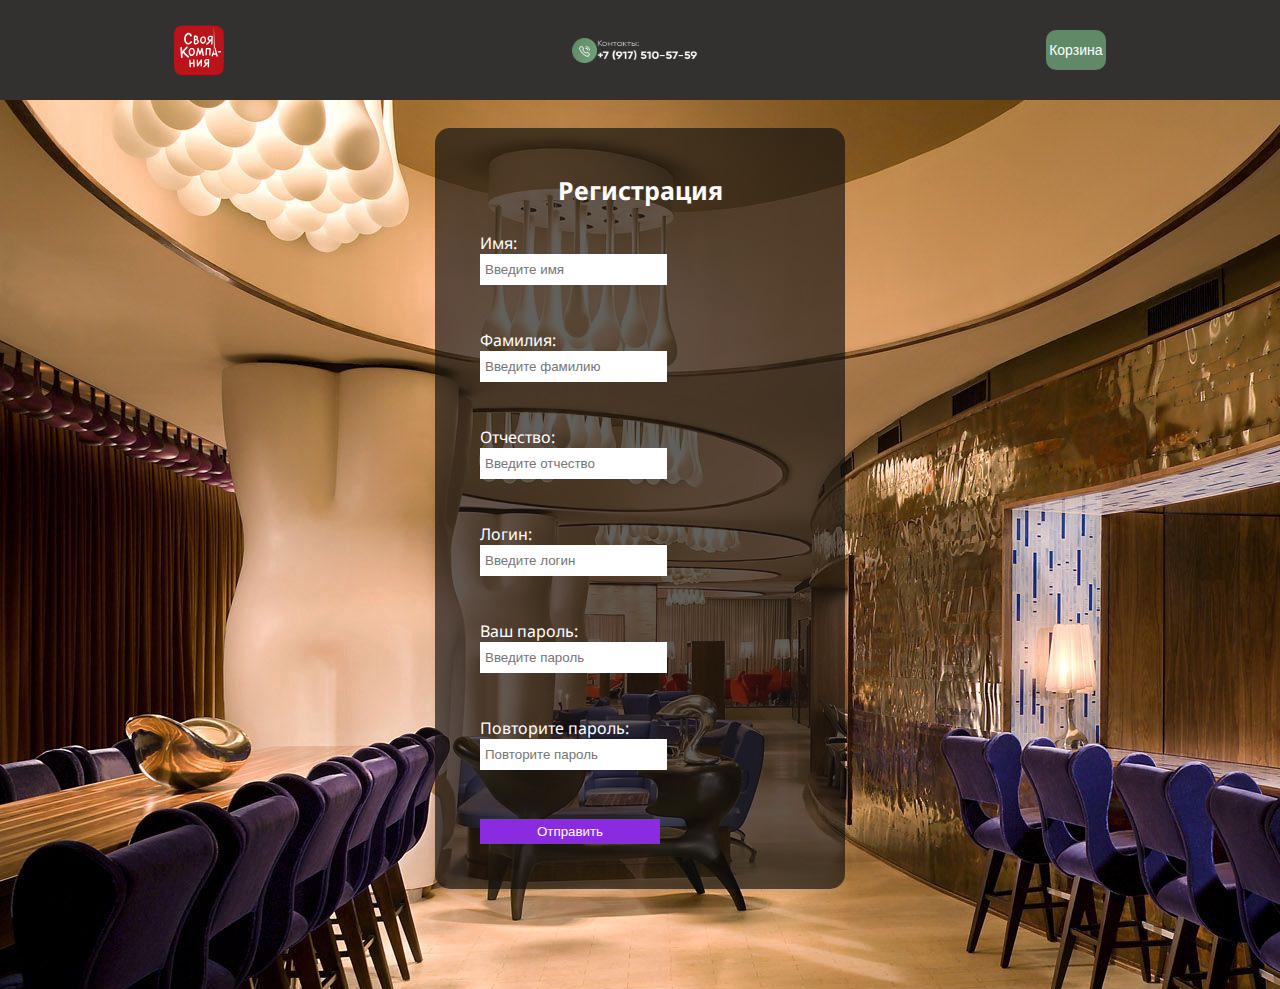
<file: pages/login.html>
<!DOCTYPE html>
<html lang="en">

<head>
	<meta charset="UTF-8" />
	<meta http-equiv="X-UA-Compatible" content="IE=edge" />
	<meta name="viewport" content="width=device-width, initial-scale=1.0" />
	<title>Document</title>
	<link rel="stylesheet" href="../styles/style.css">
	<link rel="stylesheet" href="../styles/login.css">
	<script src="../js/main.js"></script>
	<script src="https://code.jquery.com/jquery-3.6.0.js"
		integrity="sha256-H+K7U5CnXl1h5ywQfKtSj8PCmoN9aaq30gDh27Xc0jk=" crossorigin="anonymous"></script>
</head>

<body>

	<header>
		<a href="../index.html" class="logo">
			<svg width="73" height="73" viewBox="0 0 73 73" fill="none" xmlns="http://www.w3.org/2000/svg">
				<path fill-rule="evenodd" clip-rule="evenodd"
					d="M0.228241 59.6241C0.666241 68.9941 5.04624 72.4091 11.4702 72.3361H18.2602C22.5672 72.3361 51.4022 72.6991 61.7682 72.0361C69.3602 71.6001 72.0612 67.8961 72.4982 60.9221C72.7902 56.4181 73.5202 21.4771 72.2782 9.92711C71.7682 5.06011 68.1182 2.00911 63.6642 0.70111C61.0362 -0.01589 57.7512 0.34811 54.9782 0.21211C48.2612 -0.08789 41.1802 0.13011 34.6832 0.27511C30.8132 0.34811 18.9882 -0.37889 11.3962 0.27511C3.14824 1.00211 0.373241 5.36011 0.00824065 14.3681C-0.0647593 17.0561 0.373241 20.2521 0.300241 24.0301C0.300241 33.9101 -0.283759 49.7461 0.227241 59.6251L0.228241 59.6241Z"
					fill="#BA131A"></path>
				<path
					d="M25.9233 14.6581C26.0693 15.3121 25.6313 15.9661 24.9733 16.1831C24.8247 16.2346 24.6665 16.2521 24.5102 16.2342C24.354 16.2164 24.2037 16.1636 24.0706 16.0799C23.9374 15.9962 23.8248 15.8837 23.741 15.7506C23.6572 15.6175 23.6043 15.4673 23.5863 15.3111C23.5863 15.3111 23.2213 13.2771 21.3863 13.2041H21.2403C20.2903 13.2041 19.4153 13.7121 18.6853 14.5841C17.8823 15.6011 17.3713 16.9811 17.2253 18.7971V19.3771C17.2253 20.6121 17.3713 21.7021 17.6633 22.5731C17.9553 23.3731 18.3203 24.0991 18.9033 24.5331C19.0493 24.6781 19.1953 24.8231 19.3413 24.8961C19.9983 25.3321 20.7283 25.4761 21.4583 25.4041C22.1883 25.2591 22.9183 24.8961 23.5753 24.1691C23.7953 23.9511 23.9403 23.7331 24.1593 23.4431C24.5243 22.8631 25.3273 22.6431 25.8393 23.0071C26.3513 23.3711 26.4963 24.1071 26.0593 24.6771C25.8327 25.0466 25.5632 25.388 25.2563 25.6941C24.1613 26.8561 22.9203 27.5841 21.6793 27.8011C20.3653 28.0191 19.0513 27.7281 17.9563 27.0011C17.7363 26.8561 17.4463 26.6381 17.2263 26.4211C16.4233 25.6951 15.8393 24.6781 15.4013 23.5151C15.0363 22.3531 14.8173 21.0451 14.8173 19.5921V18.8661C14.8903 16.4691 15.6933 14.5061 16.8613 13.0541C18.1013 11.5291 19.7083 10.6571 21.4613 10.6571H21.7533C25.1833 10.9471 25.9133 14.5801 25.9133 14.6521L25.9233 14.6581ZM48.5533 56.1381C47.8963 57.1551 47.1663 58.0281 46.5093 58.8261C45.7793 59.6261 44.9763 60.2791 44.2463 60.8601C43.8083 61.2231 43.1513 61.1501 42.8593 60.7151C42.5673 60.2801 42.7133 59.6151 43.1513 59.2621C43.8083 58.7541 44.5383 58.1621 45.1953 57.4461L46.3633 56.0661C45.0493 55.7761 43.8813 54.8311 44.0273 52.5791C44.3193 47.4941 50.0133 48.8741 50.7433 49.0921C51.1813 49.1651 51.4733 49.5281 51.4733 50.0361L51.1083 60.2061C51.1083 60.7861 50.5983 61.3061 50.0863 61.3061C49.5023 61.3791 49.0643 60.9431 49.1363 60.3621L49.2823 56.0761C48.9173 56.0761 48.7723 56.1491 48.5523 56.1491L48.5533 56.1381ZM49.2103 53.9581L49.2833 50.9081C48.1883 50.7631 45.9983 50.6181 45.9253 52.5061C45.7793 54.5401 48.0423 54.2491 49.2103 53.9591V53.9581ZM33.1503 50.7621C33.1503 50.1821 33.5883 49.6621 34.1003 49.6001C34.6843 49.5271 35.1223 49.9631 35.1223 50.4721L35.2683 55.7021L39.1383 50.1091C39.5033 49.6011 40.0883 49.4551 40.5253 49.7461C40.8173 49.9641 40.9633 50.2541 40.8903 50.6181L40.7443 58.7541C40.7443 59.3341 40.2343 59.8541 39.7223 59.8541C39.1383 59.9271 38.7003 59.4911 38.7723 58.9101L38.9183 53.9701L35.1953 59.3461C35.0493 59.6361 34.7573 59.7821 34.3923 59.8561C33.8083 59.9291 33.3703 59.4931 33.3703 58.9841L33.1503 50.7741V50.7621ZM24.3903 54.3221L28.0403 53.9591L27.8943 50.5451C27.8943 49.9651 28.3323 49.4451 28.8443 49.3831C29.4283 49.3101 29.8663 49.6731 29.8663 50.2551L30.2313 59.6991C30.2313 60.2791 29.7933 60.7991 29.2813 60.8611C28.6973 60.9341 28.2593 60.5711 28.2593 59.9891L28.1133 55.9211L24.5363 56.2841L24.8283 59.9161C24.9013 60.4961 24.4633 61.0161 23.8783 61.0781C23.2933 61.1401 22.8563 60.7881 22.7833 60.2781L22.0533 50.8341C21.9803 50.2541 22.4183 49.7341 23.0033 49.6721C23.5883 49.6101 24.0253 49.9621 24.0983 50.4721L24.3903 54.3221ZM65.1983 39.4301C64.6143 39.4301 64.2483 38.9941 64.2483 38.4131C64.3213 37.8331 64.7583 37.3961 65.3433 37.3131H67.8253C68.4093 37.3131 68.7753 37.7491 68.7753 38.3301C68.7023 38.9101 68.2653 39.3471 67.6803 39.4301H65.1983ZM58.1903 40.6651L60.8903 40.7381L59.7223 36.5981L58.189340.6661L58.1903 40.6651ZM61.4753 42.8451L57.3873 42.7721L56.7303 44.6621C56.5103 45.2421 55.9273 45.5341 55.4163 45.3881C54.9053 45.2421 54.6133 44.6621 54.8323 44.1531L58.8473 33.1831C59.0673 32.6031 59.6503 32.3111 60.1613 32.4571C60.3027 32.4909 60.432 32.563 60.535 32.6655C60.6381 32.768 60.7108 32.8969 60.7453 33.0381L63.9573 44.2981C64.1033 44.8061 63.8113 45.4601 63.2273 45.6061C62.7173 45.8241 62.1323 45.5331 61.9873 45.0261L61.4773 42.8461L61.4753 42.8451ZM47.8973 42.8451C47.8973 43.4251 47.3873 43.9451 46.8753 43.9451C46.2913 43.9451 45.8533 43.5091 45.9253 43.0011L46.3633 33.7751C46.3633 33.1951 46.8733 32.6751 47.3853 32.6751H47.5313L52.7873 32.7481C53.2973 32.7481 53.6633 33.1841 53.6633 33.6921L53.2983 42.8451C53.2983 43.4251 52.7883 43.9451 52.2763 43.9451C51.6923 44.0181 51.2543 43.5821 51.3263 43.0011L51.5463 34.7911L48.2613 34.7181L47.8963 42.8541L47.8973 42.8451ZM34.1003 43.7891C33.9543 44.3691 33.4433 44.7331 32.9323 44.7331C32.4223 44.6601 32.0563 44.1531 32.1293 43.6331L34.0993 33.5361C34.2453 32.9561 34.7563 32.5921 35.2673 32.5921C35.4463 32.6224 35.6143 32.6986 35.7551 32.8132C35.8958 32.9278 36.0044 33.077 36.0703 33.2461L37.9683 38.7661L39.9383 33.3901C40.1583 32.8101 40.7413 32.5181 41.2523 32.6641C41.6173 32.7371 41.8363 33.1001 41.9093 33.4641L43.6613 43.4161C43.6973 43.684 43.636 43.9559 43.4887 44.1824C43.3414 44.409 43.1177 44.5753 42.8583 44.6511C42.2743 44.7961 41.7633 44.5061 41.6903 43.9251L40.5223 37.4601L38.8423 42.0371C38.7693 42.3271 38.5503 42.5451 38.2583 42.6911C37.7483 42.9091 37.1633 42.6911 37.0183 42.1831L35.4123 37.4611L34.0983 43.7811L34.1003 43.7891ZM25.0483 34.8521C24.6833 34.9971 24.3183 35.2881 24.0983 35.6521C23.8063 36.0881 23.5883 36.5961 23.5143 37.1781C23.2943 38.2781 23.3683 39.5031 23.7343 40.4481C24.0263 41.2481 24.5373 41.7561 25.0483 42.0461C25.4133 42.2641 25.7783 42.2641 26.2163 42.2641C26.5813 42.1911 27.0193 42.0461 27.3113 41.7541C28.7713 40.5921 28.7713 37.9041 28.1873 36.3781C28.0413 35.8701 27.7493 35.5061 27.4573 35.2161C26.8003 34.7081 25.7053 34.5621 25.0473 34.8531L25.0483 34.8521ZM24.4643 32.9621C25.4792 32.5991 26.5885 32.5991 27.6033 32.9621C28.7713 33.3981 29.5733 34.3421 30.0133 35.5771C30.4533 36.8121 30.5233 38.4101 30.3783 39.7901V40.0081C30.1583 41.4611 29.3563 42.6231 28.4083 43.4221C27.7513 43.9321 27.0213 44.2941 26.2083 44.3661C25.4053 44.5111 24.6753 44.3661 23.9453 44.0031C23.0693 43.5671 22.3393 42.6951 21.8283 41.4611C21.3183 40.0081 21.1713 38.4111 21.4633 36.9571C21.6093 36.0851 21.9733 35.2871 22.4133 34.5601C22.9973 33.8341 23.6533 33.2531 24.4573 32.9621H24.4643ZM21.4713 44.6581C21.9813 45.0211 22.0553 45.8201 21.6173 46.4011C21.1793 46.9821 20.4493 47.1271 19.9373 46.7641C18.6973 45.8201 17.2373 44.5121 15.9223 43.1321C15.0463 42.1881 14.1703 41.1721 13.4403 40.0821L12.3453 41.7521L12.6373 46.1101C12.7103 46.7641 12.1993 47.4181 11.5423 47.5631C10.8853 47.7081 10.3023 47.2001 10.2283 46.5461L9.27832 32.6711C9.20532 32.0171 9.71632 31.3631 10.3733 31.2181C11.0303 31.0731 11.6133 31.5811 11.6873 32.2351L12.0523 37.9011L13.6583 35.7941C15.1913 33.9041 16.7243 32.3071 18.1113 30.9271C18.6213 30.4171 19.3513 30.4171 19.7913 30.9271C20.2313 31.4371 20.1563 32.1621 19.6453 32.6701C18.1298 34.0956 16.715 35.6246 15.4113 37.2461C15.2653 37.4641 15.1193 37.6091 14.9013 37.8261C15.7104 39.0334 16.6135 40.175 17.6023 41.2401C18.9893 42.6201 20.3023 43.8551 21.4723 44.6541L21.4713 44.6581ZM53.6643 22.6481C53.1543 23.5201 52.2773 24.5381 51.3283 25.4811C50.3063 26.4981 49.1283 27.4411 48.1163 27.9511C48.0037 28.0192 47.8777 28.0621 47.7469 28.0768C47.6161 28.0915 47.4837 28.0776 47.3588 28.0362C47.2338 27.9947 47.1194 27.9267 47.0233 27.8367C46.9273 27.7467 46.8519 27.637 46.8023 27.5151C46.5823 27.0071 46.8753 26.4151 47.3863 26.1351C48.1893 25.6991 49.1383 24.9731 50.0143 24.1011C50.5243 23.5911 51.0363 23.0011 51.4013 22.5031C50.0873 22.1401 49.2013 21.2681 48.9913 19.5251C48.9183 19.0171 48.9913 18.4251 49.1373 17.9271C49.3573 17.2011 49.7213 16.4741 50.3773 15.9671C51.0333 15.4601 51.8373 15.0951 52.9323 14.9501C53.7353 14.8771
54.6843 14.9501 55.8523 15.2501C56.2903 15.3231 56.5823 15.6861 56.5823 16.1941L56.2173 26.9441C56.2173 27.5241 55.7073 28.0441 55.1953 28.0441C54.6113 28.1171 54.1733 27.6811 54.2453 27.1001L54.3913 22.5961C54.1713 22.5961 53.9533 22.5961 53.6613 22.6691L53.6643 22.6481ZM54.4673 20.4681L54.6133 17.0541C53.9563 16.9091 53.4453 16.9091 52.9333 16.9091C52.3493 16.9821 51.9113 17.1271 51.6193 17.3451C51.3993 17.5631 51.1813 17.8531 51.1093 18.1451C51.1093 18.5081 51.0363 18.7991 51.1093 19.0891C51.1823 19.9611 51.6193 20.3241 52.2773 20.4691C52.8613 20.6871 53.6643 20.6141 54.4773 20.4691L54.4673 20.4681ZM41.8373 17.9981C41.2533 18.2161 40.8153 18.6521 40.5233 19.2331C40.2313 19.8871 40.0133 20.6861 40.0853 21.4851C40.0853 21.9951 40.1583 22.5851 40.3773 23.0111C40.5973 23.6651 41.0343 24.1731 41.3993 24.3911C41.7643 24.6091 42.1293 24.6091 42.4943 24.6091C42.8593 24.5361 43.2243 24.3911 43.5893 24.1731C44.0993 23.8101 44.5393 23.1561 44.6843 22.4301C44.7573 21.9201 44.8303 21.3301 44.8303 20.8321C44.8303 20.1061 44.6843 19.4521 44.3923 18.9421C44.1003 18.3621 43.5893 18.0701 43.0053 17.9981C42.6403 17.9251 42.2023 17.9251 41.8373 17.9981ZM41.3273 16.1081C41.7745 15.9594 42.2431 15.8857 42.7143 15.8901C43.0793 15.8901 43.4443 15.8901 43.8093 15.9631C44.9773 16.1811 45.7793 16.8351 46.2193 17.7061C46.6573 18.5061 46.8763 19.5221 46.8763 20.4661C46.8763 21.1921 46.8033 21.9191 46.6563 22.5731C46.3643 23.9531 45.6343 24.9701 44.6863 25.6971C44.3943 25.9151 44.0293 26.1331 43.6643 26.2771C42.8613 26.6401 41.9843 26.7131 41.1093 26.4951C40.831 26.4306 40.5614 26.3329 40.3063 26.2041C39.5033 25.7681 38.8463 25.0421 38.4813 23.8791C38.248 23.176 38.1248 22.4409 38.1163 21.7001C38.1163 20.6001 38.3363 19.4481 38.8463 18.4301C39.3563 17.3301 40.1603 16.5401 41.3283 16.1051L41.3273 16.1081ZM30.9603 19.7421C31.5443 19.6691 32.0553 19.5971 32.4933 19.3791C32.6991 19.2646 32.8694 19.0955 32.9853 18.8905C33.1012 18.6855 33.1583 18.4525 33.1503 18.2171C33.1503 18.0721 33.1503 17.9271 33.0773 17.8541C32.7853 17.0541 31.8373 16.7541 30.9603 16.8371V19.7431V19.7421ZM30.9603 21.7761V25.5531C31.1803 25.5531 31.3983 25.6261 31.5443 25.6261C32.4203 25.6261 33.0773 25.4811 33.5883 25.1901C34.0263 24.9001 34.3183 24.5361 34.3183 24.0281C34.3913 22.7201 33.4423 21.7031 32.2743 21.7031C31.8363 21.6301 31.3243 21.7761 30.9603 21.7761ZM35.1203 17.9991C35.1203 18.8711 34.9003 19.5971 34.4633 20.1791C34.7553 20.3241 34.9733 20.5421 35.1933 20.7591C35.8503 21.4851 36.2883 22.4291 36.3613 23.4471C36.4343 26.3531 33.8793 27.7331 31.2613 27.5871C30.7513 27.5871 30.2393 27.5141 29.6553 27.3691C29.2903 27.2961 28.9983 26.9331 28.9983 26.4971L28.9253 16.1821C28.9253 15.6741 29.2173 15.2381 29.7283 15.0201C30.3123 14.8021 30.8963 14.7301 31.4083 14.7301C32.2113 14.7301 33.0143 14.9481 33.6083 15.3101C34.2653 15.6731 34.7763 16.2541 34.9953 16.9801C35.0683 17.3431 35.1413 17.6341 35.1413 17.9971L35.1203 17.9991Z"
					fill="white"></path>
			</svg>
		</a>
		<div class="search">
			<input type="text" class="address" placeholder="Введите название блюда" />
			<svg width="21" height="21" viewBox="0 0 21 21" fill="none" xmlns="http://www.w3.org/2000/svg">
				<circle cx="9.76657" cy="9.7666" r="8.98856" stroke="white" stroke-width="1.5" stroke-linecap="round"
					stroke-linejoin="round" />
				<path d="M16.0183 16.4851L19.5423 20" stroke="white" stroke-width="1.5" stroke-linecap="round"
					stroke-linejoin="round" />
			</svg>
		</div>
		<a href="tel:89175105759" class="contacts">
			<img src="../media/Calling.png" alt="phone icon" />
			<img src="../media/Контакты_ +7 (917) 510-57-59.png" alt="number" />
		</a>
		<!-- <a href="/pages/login.html" class="login">
			<svg width="24" height="24" viewBox="0 0 24 24" fill="none" xmlns="http://www.w3.org/2000/svg">
				<circle cx="11.5788" cy="7.27803" r="4.77803" stroke="white" stroke-width="1.5" stroke-linecap="round"
					stroke-linejoin="round" />
				<path fill-rule="evenodd" clip-rule="evenodd"
					d="M4.00002 18.7014C3.99873 18.3655 4.07385 18.0337 4.2197 17.7311C4.67736 16.8158 5.96798 16.3307 7.03892 16.111C7.81128 15.9462 8.59431 15.836 9.38217 15.7815C10.8408 15.6533 12.3079 15.6533 13.7666 15.7815C14.5544 15.8367 15.3374 15.9468 16.1099 16.111C17.1808 16.3307 18.4714 16.77 18.9291 17.7311C19.2224 18.3479 19.2224 19.064 18.9291 19.6808C18.4714 20.6419 17.1808 21.0812 16.1099 21.2918C15.3384 21.4634 14.5551 21.5766 13.7666 21.6304C12.5794 21.7311 11.3866 21.7494 10.1968 21.6854C9.92221 21.6854 9.65677 21.6854 9.38217 21.6304C8.59663 21.5773 7.81632 21.4641 7.04807 21.2918C5.96798 21.0812 4.68652 20.6419 4.2197 19.6808C4.0746 19.3747 3.99955 19.0401 4.00002 18.7014Z"
					stroke="white" stroke-width="1.5" stroke-linecap="round" stroke-linejoin="round" />
			</svg>
			Войти
		</a> -->
		<div class="cart">
			<a href="./cart.html">
				<button type="button" class="CardButton">Корзина</button>
			</a>
		</div>
	</header>
	<div class="mainN">
		<div class="reg">
			<p>Регистрация
			<p>
			<div id="table">

				<div class="form">
					<label for="name">Имя:</label>
					<input type="text" name="name" placeholder="Введите имя" id="name"><br><br>

					<label for="name">Фамилия:</label>
					<input type="text" name="fam" placeholder="Введите фамилию" id="fam"><br><br>

					<label for="name">Отчество:</label>
					<input type="text" name="ot" placeholder="Введите отчество" id="ot"><br><br>

					<label for="name">Логин:</label>
					<input type="text" name="email" placeholder="Введите логин" id="email"><br><br>

					<label for="name">Ваш пароль:</label>
					<input type="password" name="password" placeholder="Введите пароль" id="password"><br><br>

					<label for="name">Повторите пароль:</label>
					<input type="password" name="password2" placeholder="Повторите пароль" id="password2"><br><br>

					<input value="Отправить" type="submit" name="submit" id="submit" onclick="regbtn();" />
				</div>
			</div>
		</div>
	</div>

</body>

</html>
</file>
<file: styles/style.css>
@import url("https://fonts.googleapis.com/css2?family=Noto+Sans:ital,wght@0,100;0,200;0,300;0,400;0,500;0,600;0,700;0,800;0,900;1,100;1,200;1,300;1,400;1,500;1,600;1,700;1,800;1,900&display=swap");
body {
  background-color: #403c3b;
  padding: 0;
  margin: 0;
  overflow-x: hidden;
  font-family: "Noto Sans", sans-serif !important;
}
::-webkit-scrollbar {
  width: 14px; /* ширина для вертикального скролла */
  height: 8px; /* высота для горизонтального скролла */
  background-color: #5d6063;
}

/* ползунок скроллбара */
::-webkit-scrollbar-thumb {
  background-color: #363235;
  border-radius: 9em;
  box-shadow: inset 1px 1px 10px #383a38;
}
a {
  text-decoration: none;
}
header {
  display: flex;
  flex-direction: row;
  justify-content: space-around;
  align-items: center;
  width: 100%;
  height: 100px;
  background-color: #333030;
  position: fixed;
  top: 0;
  left: 0;
  z-index: 100;
}
.banner {
  width: 100%;
  margin-top: 100px;
}
.search {
  padding: 10px;
  display: flex;
  background-color: #504b4a;
  border-radius: 10px;
  height: 30px;
  align-items: center;
}
.address {
  background-color: #504b4a;
  border: none;
  color: #fff;
  outline: none;
  font-size: 20px;
}
.CardButton {
  background-color: #618967;
  border: none;
  height: 50px;
  border-radius: 10px;
  color: #fff;
  font-size: 15px;
  transition: 0.5s 0.5s;
  display: flex;
  justify-content: center;
  align-items: center;
}
.CardButton:hover {
  background-color: #437a4c;
  border: none;
  height: 50px;
  border-radius: 10px;
  color: #fff;
  font-size: 15px;
  transition: 0.25s;
  cursor: pointer;
}
.choice {
  display: flex;
  flex-direction: row;
  justify-content: space-around;
  align-items: center;
  width: 100%;
  height: 80px;
  background-color: #403c3b;
  color: #cfcfcf;
  font-size: 20px;
}
hr {
  height: 1px;
  border: none;
  background-color: #53504f;
}
h1 {
  color: #fff;
  border-left: 4px solid #618967;
  text-transform: uppercase;
  padding-left: 10px;
  margin-left: 80px;
}
.menu {
  display: flex;
  justify-content: space-around;
  width: 100%;
  flex-wrap: wrap;
}
.card {
  margin-top: 20px;
  width: 330px;
  background-color: #494544;
  border-radius: 10px;
  color: #fff;
  height: fit-content;
}
.card:hover {
  box-shadow: 1px 3px 5px rgb(160, 92, 180);
}
.card-image {
  width: 330px;
  border-radius: 10px;
  height: 230px;
}
.footer {
  width: 100%;
  height: auto;
  display: flex;
  justify-content: space-between;
  align-items: center;
  background: linear-gradient(135deg, #211f20, #403c3b);
  margin: 150px auto 0;
  padding: 20px 200px;
}
.aboutus {
  display: flex;
  justify-content: space-between;
  color: #fff;
  width: 40%;
}
.logosFooter {
  display: flex;
  flex-direction: column;
  justify-content: center;
  width: 300px;
  color: #fff;
  line-height: 15px;
  font-size: 17px;
}
.CartBtn {
  background-color: #618967;
  border: none;
  height: 50px;
  width: 100%;
  border-radius: 10px;
  color: #fff;
  font-size: 15px;
  transition: 0.5s 0.5s;
}
.card-container {
  display: flex;
  justify-content: center;
  width: 100%;
}
.CartBtn:hover {
  background-color: #437a4c;
  border: none;
  height: 50px;
  border-radius: 10px;
  color: #fff;
  font-size: 15px;
  transition: 0.5s;
  cursor: pointer;
}

.login {
  color: #fff;
  font-size: 15pt;
  display: flex;
  justify-content: center;
  cursor: pointer;
}

h5 {
  margin: 15px 0 0 0;
}

.space {
  width: 20%;
}
.CartContent {
  display: flex;
  justify-content: space-around;
  align-items: center;
  flex-direction: column;
}

h2 {
  color: rgb(179, 152, 152);
  text-transform: uppercase;
  font-size: 18pt;
}
.AboutBox {
  display: flex;
  justify-content: center;
  align-items: center;
  margin-top: 300px;
}
.mask {
  display: flex;
  justify-content: space-around;
  align-items: center;
}
.img-mask {
  position: absolute;
  z-index: 0;
}
.AboutBoxText {
  text-align: justify;
  z-index: 1;
  width: 20%;
  color: #fff;
  margin-left: 2%;
}
.AboutBoxImgs {
  z-index: 1;
  display: flex;
  justify-content: center;
  align-items: center;
  margin-left: -100px;
}
.square {
  display: flex;
  justify-content: center;
  align-items: end;
  width: 230px;
  height: 230px;
  color: #fff;
  background-color: #504b4ade;
  margin: 5px 5px 0 0;
}
.square:hover {
  width: 230px;
  height: 230px;
  color: #79b282;
  background-color: #504b4a;
  margin: 5px 5px 0 0;
}
.squareImg1 {
  width: 230px;
  height: 230px;
  position: absolute;
  display: flex;
  justify-content: center;
  align-items: center;
}
.squareImg1 {
  width: 230px;
  height: 230px;
  position: absolute;
  display: flex;
  justify-content: center;
  align-items: center;
  z-index: 2;
}
.squareImg1:hover {
  width: 230px;
  height: 230px;
  position: absolute;
  display: flex;
  justify-content: center;
  align-items: center;
  opacity: 0;
}

.squareImg2 {
  width: 230px;
  height: 230px;
  position: absolute;
  display: flex;
  justify-content: center;
  align-items: center;
}
.squareText {
  margin: 0 0 30px 0;
}
.map {
  display: flex;
  justify-content: center;
  align-items: end;
  height: 800px;
  width: 100%;
}
.mapImg {
  position: absolute;
  z-index: -1;
  height: 900px;
}

.menu-link {
  text-decoration: none;
  opacity: 0.6;
  color: #fff;
  cursor: pointer;
  transition: 0.15s;
}

.menu-link:hover {
  transition: 0.15s;
  opacity: 1;
}
.line1 {
  margin-bottom: 100px;
}

.description {
  padding-left: 10px;
  height: 100px;
  overflow: hidden;
}
.description:hover {
  overflow: auto;
}

.price {
  display: flex;
  justify-content: end;
  font-size: 30px;
  color: rgba(92, 230, 99, 0.733);
  margin-bottom: 10px;
  margin-right: 10px;
}

.card-title {
  padding-left: 10px;
  margin-bottom: -5px;
}
a {
  text-decoration: none;
  color: white;
  display: flex;
  align-items: center;
  cursor: pointer;
}
a:hover {
  cursor: pointer;
  color: #437a4c;
}
* {
  scroll-behavior: smooth;
}

.main {
  min-height: 90vh;
  margin-top: 150px;
}

.greetings__title {
  font-weight: 700;
  font-size: 50px;
  line-height: 58px;
  color: rgb(179, 152, 152);
}
.greetings__text {
  font-size: 18px;
  margin-top: 20px;
  color: rgb(179, 152, 152);
  width: 559px;
  margin-bottom: 100px;
}
.greetings a {
  width: fit-content;
}
.greetings {
  display: flex;
  justify-content: space-around;
  width: 80%;
  margin: 0 auto;
  align-items: center;
}
.greetings__button {
  background: #8359e3;
  border-radius: 50px;
  width: 166px;
  height: 68px;
  border: none;
  outline: none;
  color: #fff;
  font-size: 18px;
  cursor: pointer;
  transition: 0.3s;
}
.greetings__button:hover {
  transform: scale(1.1);
  transition: 0.3s;
}
.greetings__image img {
  width: 600px;
  height: 600px;
}
.navigation__title {
  font-weight: 700;
  font-size: 50px;
  line-height: 58px;
  color: rgb(179, 152, 152);
}
.navigation__text {
  font-size: 18px;
  margin-top: 20px;
  color: rgb(179, 152, 152);
  width: 559px;
}
.navigation {
  display: flex;
  justify-content: space-around;
  width: 80%;
  margin: 0 auto;
  align-items: center;
  flex-wrap: nowrap;
  flex-grow: none;
}
.navigation__image {
  position: relative;
  height: 300px;
  width: 400px;
}
.nav-item-1 {
  position: absolute;
  left: 0;
  top: 0;
  transition: 0.3s;
}
.nav-item-1:hover {
  transform: rotate(35deg);
  transition: 0.3s;
}
.nav-item-2 {
  position: absolute;
  left: 120px;
  top: 170px;
  transition: 0.3s;
}
.nav-item-2:hover {
  transform: rotate(-35deg);
  transition: 0.3s;
}

.nav-item-3 {
  position: absolute;
  left: 250px;
  top: 30px;
  transition: 0.3s;
}
.nav-item-3 img {
  height: 150px;
}

.nav-item-3:hover {
  transform: rotate(360deg);
  transition: 0.3s;
}
.eat {
  position: relative;
  display: flex;
  justify-content: space-between;
  align-items: center;
}
.eat-item img {
  height: 80px;
  width: 90px;
}

.size img {
  height: 80px !important;
  width: 105px !important;
}

.article {
  padding: 60px;
  border: 1px solid rgba(255, 255, 255, 0.493);
  border-radius: 15px;
  color: rgb(179, 152, 152);
  font-weight: 300px;
  display: flex;
  width: 70%;
  justify-content: space-between;
  margin: 50px auto 0px;
}

.article-body {
  width: 45%;
}

.article-h1 {
  font-size: 20px;
  margin: 10px 0px;
  color: #fff !important;
}
.article-p {
  font-size: 20px;
  color: rgb(167, 167, 167);
}
.info {
  padding: 20px;
  border: 3px dotted rgba(211, 73, 73, 0.644);
  border-radius: 15px;
  color: rgb(179, 152, 152);
  display: flex;
  width: 30%;
  justify-content: center;
  flex-direction: column;
  margin: 100px auto 0px;
}
.info-h1 {
  font-size: 25px;
  border-left: none;
  margin-top: -5px;
}
.info-p {
  font-size: 23px;
  margin-bottom: 10px;
  margin-top: -5px;
}
@media all and (max-width: 1330px) {
  .menu {
    flex-direction: row;
    align-items: center;
    width: 100%;
    justify-content: center;
  }
  .card {
    margin-top: 20px;
    margin: 10px;
  }
}

@media all and (max-width: 500px) {
  .choice {
    font-size: 14px;
  }
}

@media all and (max-width: 1330px) {
  .search {
    width: 150px;
  }
  .address {
    font-size: 10px;
  }
  header img:first-child {
    width: 25px;
    height: 25px;
  }
  header img:last-child {
    width: 100px;
    height: 20px;
  }
  .login {
    font-size: 14px;
  }
  .login svg {
    width: 17px;
    height: 17px;
  }
  .CardButton {
    width: 60px;
    height: 40px;
    font-size: 14px;
  }
  header {
    align-items: center;
  }

  .logo {
    width: 50px;
  }
  .banner {
    width: 100%;
  }
}

@media all and (max-width: 820px) {
  .search {
    width: 90px;
  }
  .address {
    font-size: 7.6px;
  }
  header img:first-child {
    width: 20px;
    height: 20px;
  }
  header img:last-child {
    width: 80px;
    height: 17px;
  }
  .login {
    font-size: 10px;
  }
  .login svg {
    width: 13px;
    height: 13px;
  }
  .CardButton {
    width: 45px;
    height: 23px;
    font-size: 10px;
  }
  header {
    align-items: center;
    justify-content: space-around;
  }

  .logo {
    width: 50px;
  }
}

@media all and (max-width: 500px) {
  .search {
    width: 40px;
    height: 10px;
  }
  .address {
    font-size: 3px;
  }
  header img:first-child {
    width: 20px;
    height: 20px;
  }
  header img:last-child {
    width: 80px;
    height: 17px;
  }
  .login {
    font-size: 10px;
  }
  .login svg {
    width: 13px;
    height: 13px;
  }
  .CardButton {
    width: 45px;
    height: 23px;
    font-size: 10px;
  }
  header {
    align-items: center;
    justify-content: space-around;
  }

  .logo {
    width: 50px;
  }
}

@media all and (max-width: 1330px) {
  .mask img {
    width: 1000px;
    height: 400px;
  }
  .AboutBoxImgs {
    transform: scale(0.8);
  }
  .AboutBoxText {
    font-size: 10px;
  }
}

@media all and (max-width: 820px) {
  .mask img {
    width: 700px;
    height: 300px;
  }
  .AboutBoxImgs {
    transform: scale(0.5);
  }
  .AboutBoxText {
    font-size: 12px;
  }
}
@media all and (max-width: 1330px) {
  .info {
    width: 40%;
  }
  .info h1 {
    font-size: 20px;
  }
}
@media all and (max-width: 820px) {
  .info {
    width: 40%;
  }
  .info h1 {
    font-size: 20px;
  }
}
@media all and (max-width: 500px) {
  .info {
    width: 80%;
  }
  .info h1 {
    font-size: 20px;
  }
}

@media all and (max-width: 1330px) {
  .footer {
    justify-content: space-between;
    padding: 20px 0px;
  }
  .footer svg {
    width: 65px;
  }
  .logosFooter {
    font-size: 15px;
  }
  .aboutus {
    font-size: 13px;
  }
}

@media all and (max-width: 820px) {
  .footer {
    justify-content: space-between;
    padding: 20px 0px;
  }
  .footer svg {
    width: 140px;
  }
  .logosFooter {
    font-size: 14px;
    line-height: 6px;
  }
  .aboutus {
    font-size: 13px;
  }
}

@media all and (max-width: 500px) {
  .AboutBox {
    display: none;
  }

  .footer {
    justify-content: space-between;
    padding: 10px 0px;
  }
  .footer svg {
    width: 100px;
    margin-right: 15px;
  }
  .logosFooter {
    font-size: 10px;
    line-height: 1px;
  }
  .aboutus {
    justify-content: space-between;
    width: 100%;
    font-size: 8px;
  }
}

@media all and (max-width: 375px) {
  .AboutBox {
    display: none;
  }

  .footer {
    justify-content: space-between;
    padding: 0px 0px;
  }
  .footer svg {
    width: 100px;
    margin-right: 15px;
  }
  .logosFooter {
    font-size: 9px;
    line-height: 1px;
  }
  .aboutus {
    justify-content: space-between;
    width: 100%;
    font-size: 7px;
    font-weight: bold;
  }
}
</file>
<file: styles/login.css>
body {
  font-family: Arial;
  color: #fff;
  background-image: url(../media/Dining-Room.jpg);
  background-repeat: no-repeat;
  overflow-x: hidden;
}
.karta {
  display: inline-block;
  width: 140px;
  height: 40px;
  background-color: blue;
  border-radius: 10%;
  text-align: center;
  margin-top: 20px;
}
a:hover {
  color: grey;
}
a:active {
  color: rgb(0, 149, 255);
}
.search {
  display: none;
}
span {
  width: 900px;
  margin-bottom: 40px;
  font-size: 20px;
}
.mainN {
  width: 30%;
  margin: 10% auto 0;
  background-color: #0f0f0fa8;
  padding: 45px;
  border-radius: 15px;
}
.reg {
  margin: 0 auto;
}
.reg p {
  text-align: center;
  font-size: 30px;
  margin-top: 0px;

  font-weight: bold;
}

input {
  border: 0;
  height: 25px;
  padding: 3px 5px;
  float: right;
}

form {
  width: 500px;
  margin: 0 auto;
}

label {
  margin-top: 1000px;
}

#submit {
  width: 100%;
  margin-top: 5px;
  background-color: blueviolet;
  cursor: pointer;
  color: #fff;
}

@media all and (max-width: 1330px) {
  .search {
    width: 150px;
  }
  .address {
    font-size: 10px;
  }
  header img:first-child {
    width: 25px;
    height: 25px;
  }
  header img:last-child {
    width: 100px;
    height: 20px;
  }
  .login {
    font-size: 14px;
  }
  .login svg {
    width: 17px;
    height: 17px;
  }
  .CardButton {
    width: 60px;
    height: 40px;
    font-size: 14px;
  }
  header {
    align-items: center;
  }

  .logo {
    width: 50px;
  }
}

@media all and (max-width: 820px) {
  header img:first-child {
    width: 40px;
    height: 40px;
  }
  header img:last-child {
    width: 100px;
    height: 30px;
  }
  .login {
    font-size: 20px;
  }
  .login svg {
    width: 20px;
    height: 20px;
  }
  .CardButton {
    width: 75px;
    height: 38px;
    font-size: 16px;
  }
  header {
    align-items: center;
    justify-content: space-around;
  }

  .logo {
    width: 50px;
  }
}

@media all and (max-width: 500px) {
  header img:first-child {
    width: 20px;
    height: 20px;
  }
  header img:last-child {
    width: 80px;
    height: 17px;
  }
  .login {
    font-size: 10px;
  }
  .login svg {
    width: 13px;
    height: 13px;
  }
  .CardButton {
    width: 45px;
    height: 23px;
    font-size: 10px;
  }
  header {
    align-items: center;
    justify-content: space-around;
  }

  .logo {
    width: 50px;
  }
  .form {
    width: 130%;
  }
}

@media all and (max-width: 1536px) {
  .mainN {
    width: 25%;
  }
  .reg p {
    font-size: 25px;
  }
  .form {
    width: 400px;
  }
  input {
    float: none;
    display: block;
  }
  #submit {
    width: 45%;
  }
}
@media all and (max-width: 1433px) {
  #submit {
    width: 45%;
  }
}
@media all and (max-width: 1336px) {
  #submit {
    width: 45%;
  }
}

@media all and (max-width: 1230px) {
  #submit {
    width: 45%;
  }
}
@media all and (max-width: 1126px) {
  #submit {
    width: 45%;
  }
}
@media all and (max-width: 500px) {
  .mainN {
    width: 55% !important;
  }
}
@media all and (max-width: 820px) {
  #submit {
    width: 45%;
  }
  .mainN {
    width: 25%;
    margin-top: 150px;
    height: 530px;
  }
  input {
    float: none;
    display: block;
    padding: 1px 3px;
  }

  .form {
    line-height: 17px;
  }
  .form label {
    line-height: 2px;
  }
}
@media all and (max-width: 1026px) {
  #submit {
    width: 45%;
  }
}
@media all and (max-width: 922px) {
  #submit {
    width: 45%;
  }
}
@media all and (max-width: 820px) {
  #submit {
    width: 45%;
  }
}
@media all and (max-width: 722px) {
  #submit {
    width: 45%;
  }
}

@media all and (max-width: 626px) {
  #submit {
    width: 45%;
  }
}

@media all and (max-width: 375px) {
  .mainN {
    margin-bottom: 100px;
  }
  #submit {
    width: 95% !important;
  }
}

@media all and (max-width: 390px) {
  #submit {
    width: 90% !important;
  }
}
@media all and (max-width: 414px) {
  #submit {
    width: 85%;
  }
  .form {
    width: 90%;
  }
}
@media all and (max-width: 1002px) {
  .mainN {
    margin-top: 150px;
    /* height: 530px; */
  }
}

@media all and (max-width: 1060px) {
  .mainN {
    margin-top: 150px;
    /* height: 530px; */
  }
}

@media all and (max-width: 1066px) {
  .mainN {
    margin-top: 150px;
    /* height: 530px; */
  }
}

@media all and (max-width: 530px) {
  .mainN {
    width: 40%;
  }
}
@media all and (max-width: 540px) {
  .mainN {
    width: 40%;
  }
}

@media all and (max-width: 1024px) {
  .mainN {
    margin-bottom: 100px;
  }
}
@media all and (max-width: 1280px) {
  .mainN {
    margin-bottom: 100px;
  }
}
</file>
